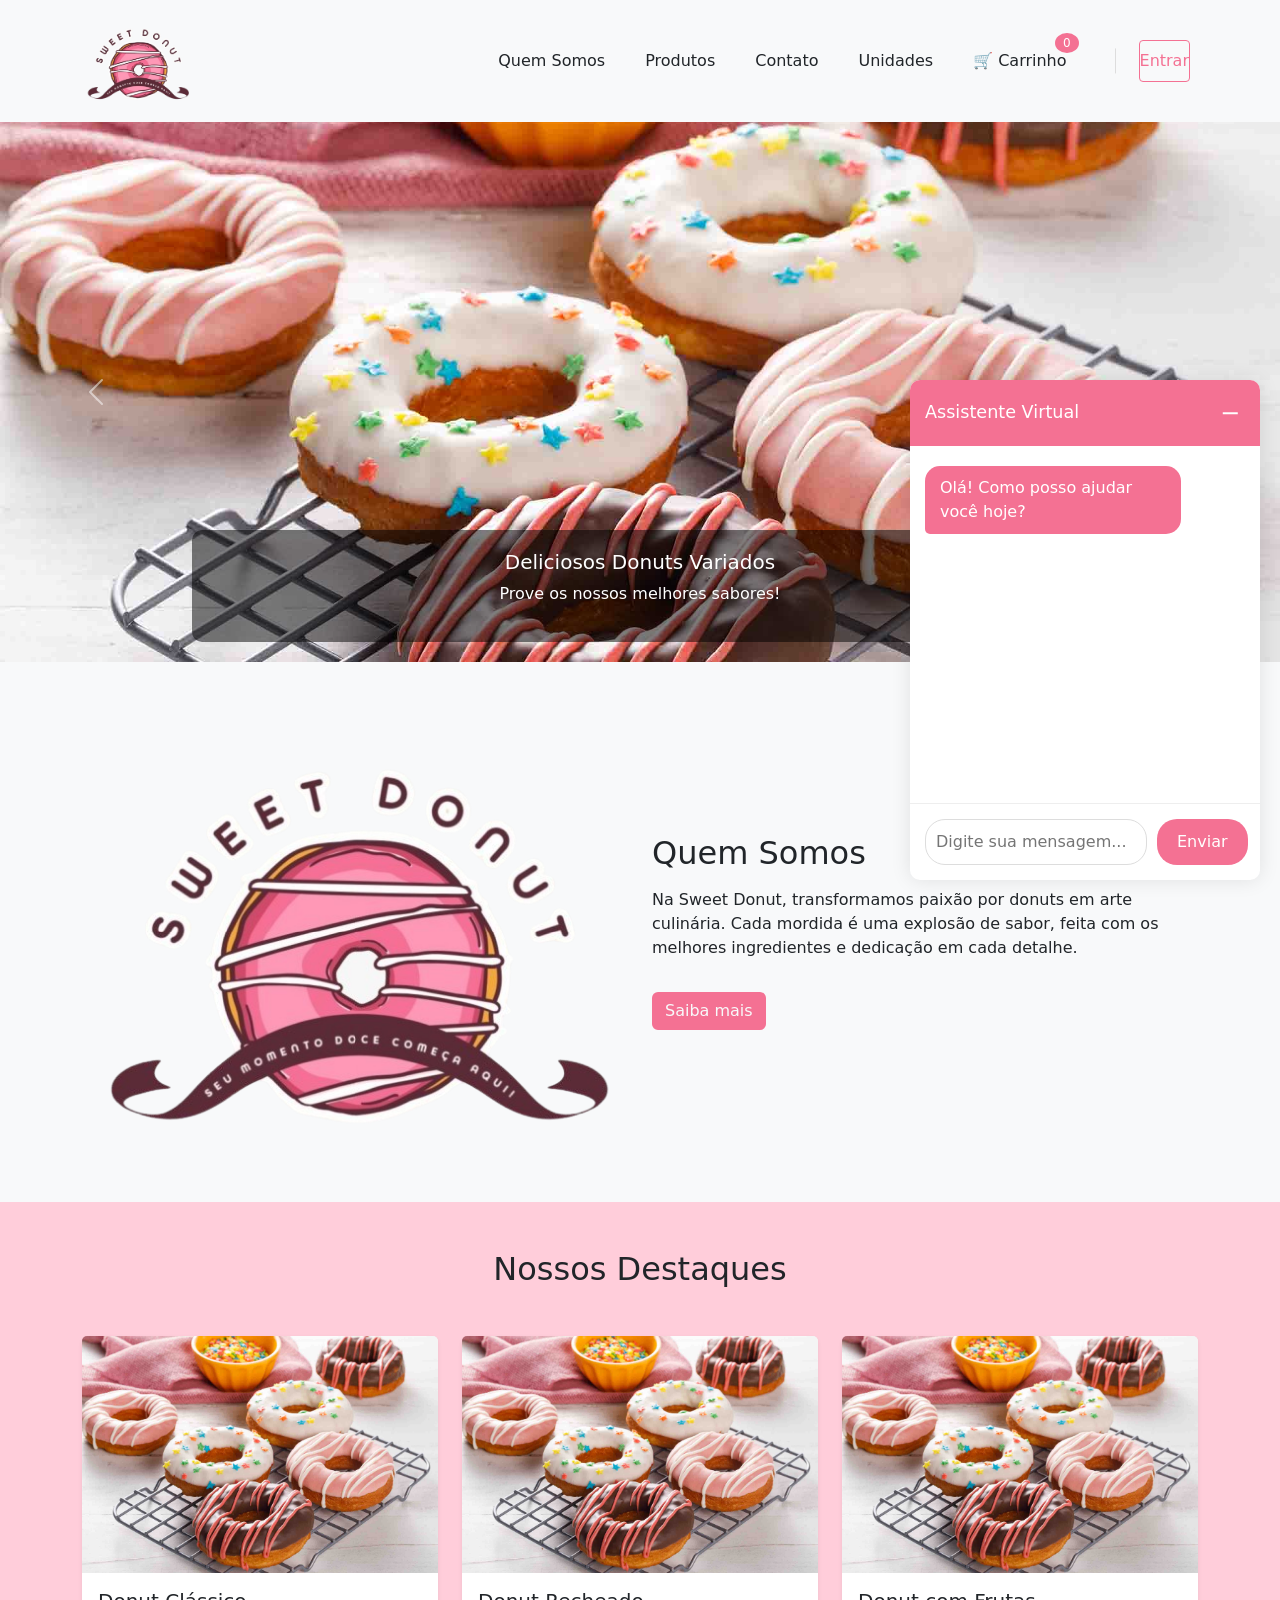
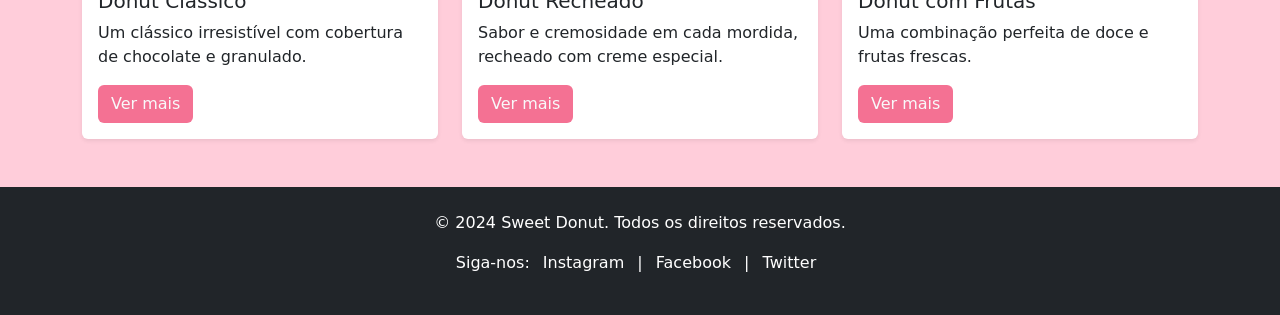
<file: index.html>
<!DOCTYPE html>
<html lang="pt-BR">
  <head>
    <meta charset="UTF-8" />
    <meta name="viewport" content="width=device-width, initial-scale=1.0" />
    <link rel="stylesheet" href="style.css" />
    <link
      href="https://cdn.jsdelivr.net/npm/bootstrap@5.0.2/dist/css/bootstrap.min.css"
      rel="stylesheet"
      integrity="sha384-EVSTQN3/azprG1Anm3QDgpJLIm9Nao0Yz1ztcQTwFspd3yD65VohhpuuCOmLASjC"
      crossorigin="anonymous"
    />
        <style>
          body {
             background-color: #ffcdda;
          }
        </style>
    <title>Sweet Donut - A Loja dos Melhores Donuts</title>
    
  </head>

  <body>
    <header class="bg-light p-3 shadow-sm">
      <div class="container d-flex justify-content-between align-items-center">
        <a href="index.html">
          <img src="./imagens/logo.png" alt="Logo Sweet Donut" class="logo" />
        </a>
        <nav>
          <ul class="nav">
            <li class="nav-item ">
              <a class="nav-link text-dark" href="quemSomos.html">Quem Somos</a>
            </li>
            <li class="nav-item">
              <a class="nav-link text-dark" href="produtos.html">Produtos</a>
            </li>
            <li class="nav-item">
              <a class="nav-link text-dark" href="contato.html">Contato</a>
            </li>
            <li class="nav-item">
              <a class="nav-link text-dark" href="unidades.html">Unidades</a>
            </li>
            <li class="nav-item">
              <a
                class="nav-link text-dark cart-icon"
                href="finalizarCompra.html"
              >
                🛒 Carrinho
                <span class="cart-badge" id="cart-total">0</span>
              </a>
            </li>
            <li class="nav-item auth-buttons">
              <div class="user-info" id="user-info" style="display: none;">
                <span id="user-name"></span>
              </div>
              <a class="nav-link" href="login.html" id="login-link">Entrar</a>
              <a class="nav-link" href="#" id="logout-link" style="display: none;">Sair</a>
            </li>
          </ul>
        </nav>
      </div>
    </header>

    <!-- Banner vai ficar aqui , ele ta responsivo por causa do bootstrap-->

    <section class="carousel-container">
      <div id="bannerCarousel" class="carousel slide" data-bs-ride="carousel">
        <div class="carousel-inner">
          <div class="carousel-item active">
            <img
              src="./imagens/banner01.jpg"
              class="d-block w-100"
              alt="Deliciosos donuts variados"
            />
            <div class="carousel-caption d-none d-md-block">
              <h5>Deliciosos Donuts Variados</h5>
              <p>Prove os nossos melhores sabores!</p>
            </div>
          </div>
          <div class="carousel-item">
            <img
              src="./imagens/banner01.jpg"
              class="d-block w-100"
              alt="Donuts fresquinhos todos os dias"
            />
            <div class="carousel-caption d-none d-md-block">
              <h5>Donuts Fresquinhos Todos os Dias</h5>
              <p>Feitos com carinho e qualidade.</p>
            </div>
          </div>
          <div class="carousel-item">
            <img
              src="./imagens/banner01.jpg"
              class="d-block w-100"
              alt="Uma explosão de sabores"
            />
            <div class="carousel-caption d-none d-md-block">
              <h5>Uma Explosão de Sabores</h5>
              <p>Experimente algo novo em cada mordida.</p>
            </div>
          </div>
          <div class="carousel-item">
            <img
              src="./imagens/banner01.jpg"
              class="d-block w-100"
              alt="Promoções especiais"
            />
            <div class="carousel-caption d-none d-md-block">
              <h5>Promoções Especiais</h5>
              <p>Ofertas imperdíveis para você!</p>
            </div>
          </div>
        </div>
        <button
          class="carousel-control-prev"
          type="button"
          data-bs-target="#bannerCarousel"
          data-bs-slide="prev"
        >
          <span class="carousel-control-prev-icon" aria-hidden="true"></span>
          <span class="visually-hidden">Previous</span>
        </button>
        <button
          class="carousel-control-next"
          type="button"
          data-bs-target="#bannerCarousel"
          data-bs-slide="next"
        >
          <span class="carousel-control-next-icon" aria-hidden="true"></span>
          <span class="visually-hidden">Next</span>
        </button>
      </div>
    </section>

    <section class="sobre-nos py-5 bg-light" >
      <div class="container">
        <div class="row g-4 align-items-center">
          <div class="col-md-6">
            <img
              src="./imagens/logo.png"
              alt="Imagem sobre nós"
              class="img-fluid rounded"
            />
          </div>
          <div class="col-md-6">
            <h2 class="mb-3">Quem Somos</h2>
            <p>
              Na Sweet Donut, transformamos paixão por donuts em arte culinária.
              Cada mordida é uma explosão de sabor, feita com os melhores
              ingredientes e dedicação em cada detalhe.
            </p>
            <a href="quemSomos.html" class="btn mt-3">Saiba mais</a>
          </div>
        </div>
      </div>
    </section>

    <section class="produtos-destaque py-5">
      <div class="container">
        <h2 class="text-center mb-5">Nossos Destaques</h2>
        <div class="row row-cols-1 row-cols-md-3 g-4">
          <div class="col">
            <div class="card h-100 shadow-sm">
              <img
                src="./imagens/banner01.jpg"
                class="card-img-top"
                alt="Donut clássico"
              />
              <div class="card-body">
                <h5 class="card-title">Donut Clássico</h5>
                <p class="card-text">
                  Um clássico irresistível com cobertura de chocolate e
                  granulado.
                </p>
                <a href="produtos.html" class="btn">Ver mais</a>
              </div>
            </div>
          </div>

          <div class="col">
            <div class="card h-100 shadow-sm">
              <img
                src="./imagens/banner01.jpg"
                class="card-img-top"
                alt="Donut recheado"
              />
              <div class="card-body">
                <h5 class="card-title">Donut Recheado</h5>
                <p class="card-text">
                  Sabor e cremosidade em cada mordida, recheado com creme
                  especial.
                </p>
                <a href="produtos.html" class="btn">Ver mais</a>
              </div>
            </div>
          </div>

          <div class="col">
            <div class="card h-100 shadow-sm">
              <img
                src="./imagens/banner01.jpg"
                class="card-img-top"
                alt="Donut com frutas"
              />
              <div class="card-body">
                <h5 class="card-title">Donut com Frutas</h5>
                <p class="card-text">
                  Uma combinação perfeita de doce e frutas frescas.
                </p>
                <a href="produtos.html" class="btn">Ver mais</a>
              </div>
            </div>
          </div>
        </div>
      </div>
    </section>

    <footer class="bg-dark text-white py-4">
      <div class="container text-center">
        <p>&copy; 2024 Sweet Donut. Todos os direitos reservados.</p>
        <p>
          Siga-nos:
          <a href="#" class="text-white mx-2">Instagram</a> |
          <a href="#" class="text-white mx-2">Facebook</a> |
          <a href="#" class="text-white mx-2">Twitter</a>
        </p>
      </div>
    </footer>

    <script src="https://cdn.jsdelivr.net/npm/bootstrap@5.0.2/dist/js/bootstrap.bundle.min.js"></script>
    <script src="js/cart.js"></script>
    <script src="js/chatbot.js"></script>
    <script>
      // Verificar status de autenticação
      async function checkAuth() {
        const token = localStorage.getItem('token');
        const loginLink = document.getElementById('login-link');
        const logoutLink = document.getElementById('logout-link');
        const userInfo = document.getElementById('user-info');
        const userName = document.getElementById('user-name');

        if (token) {
          try {
            // Decodificar o token para obter informações do usuário
            const response = await fetch('http://localhost:3000/api/user', {
              headers: {
                'Authorization': `Bearer ${token}`
              }
            });
            
            if (response.ok) {
              const userData = await response.json();
              userName.textContent = `Olá, ${userData.name}`;
              userInfo.style.display = 'flex';
              loginLink.style.display = 'none';
              logoutLink.style.display = 'block';
            } else {
              // Se o token for inválido, limpa o localStorage
              localStorage.removeItem('token');
              showLoginState();
            }
          } catch (error) {
            console.error('Erro ao verificar autenticação:', error);
            showLoginState();
          }
        } else {
          showLoginState();
        }
      }

      function showLoginState() {
        const loginLink = document.getElementById('login-link');
        const logoutLink = document.getElementById('logout-link');
        const userInfo = document.getElementById('user-info');
        
        loginLink.style.display = 'block';
        logoutLink.style.display = 'none';
        userInfo.style.display = 'none';
      }

      // Manipular logout
      document.getElementById('logout-link').addEventListener('click', (e) => {
        e.preventDefault();
        localStorage.removeItem('token');
        window.location.href = 'index.html';
      });

      // Verificar status de autenticação ao carregar a página
      checkAuth();
    </script>
  </body>
</html>
</file>
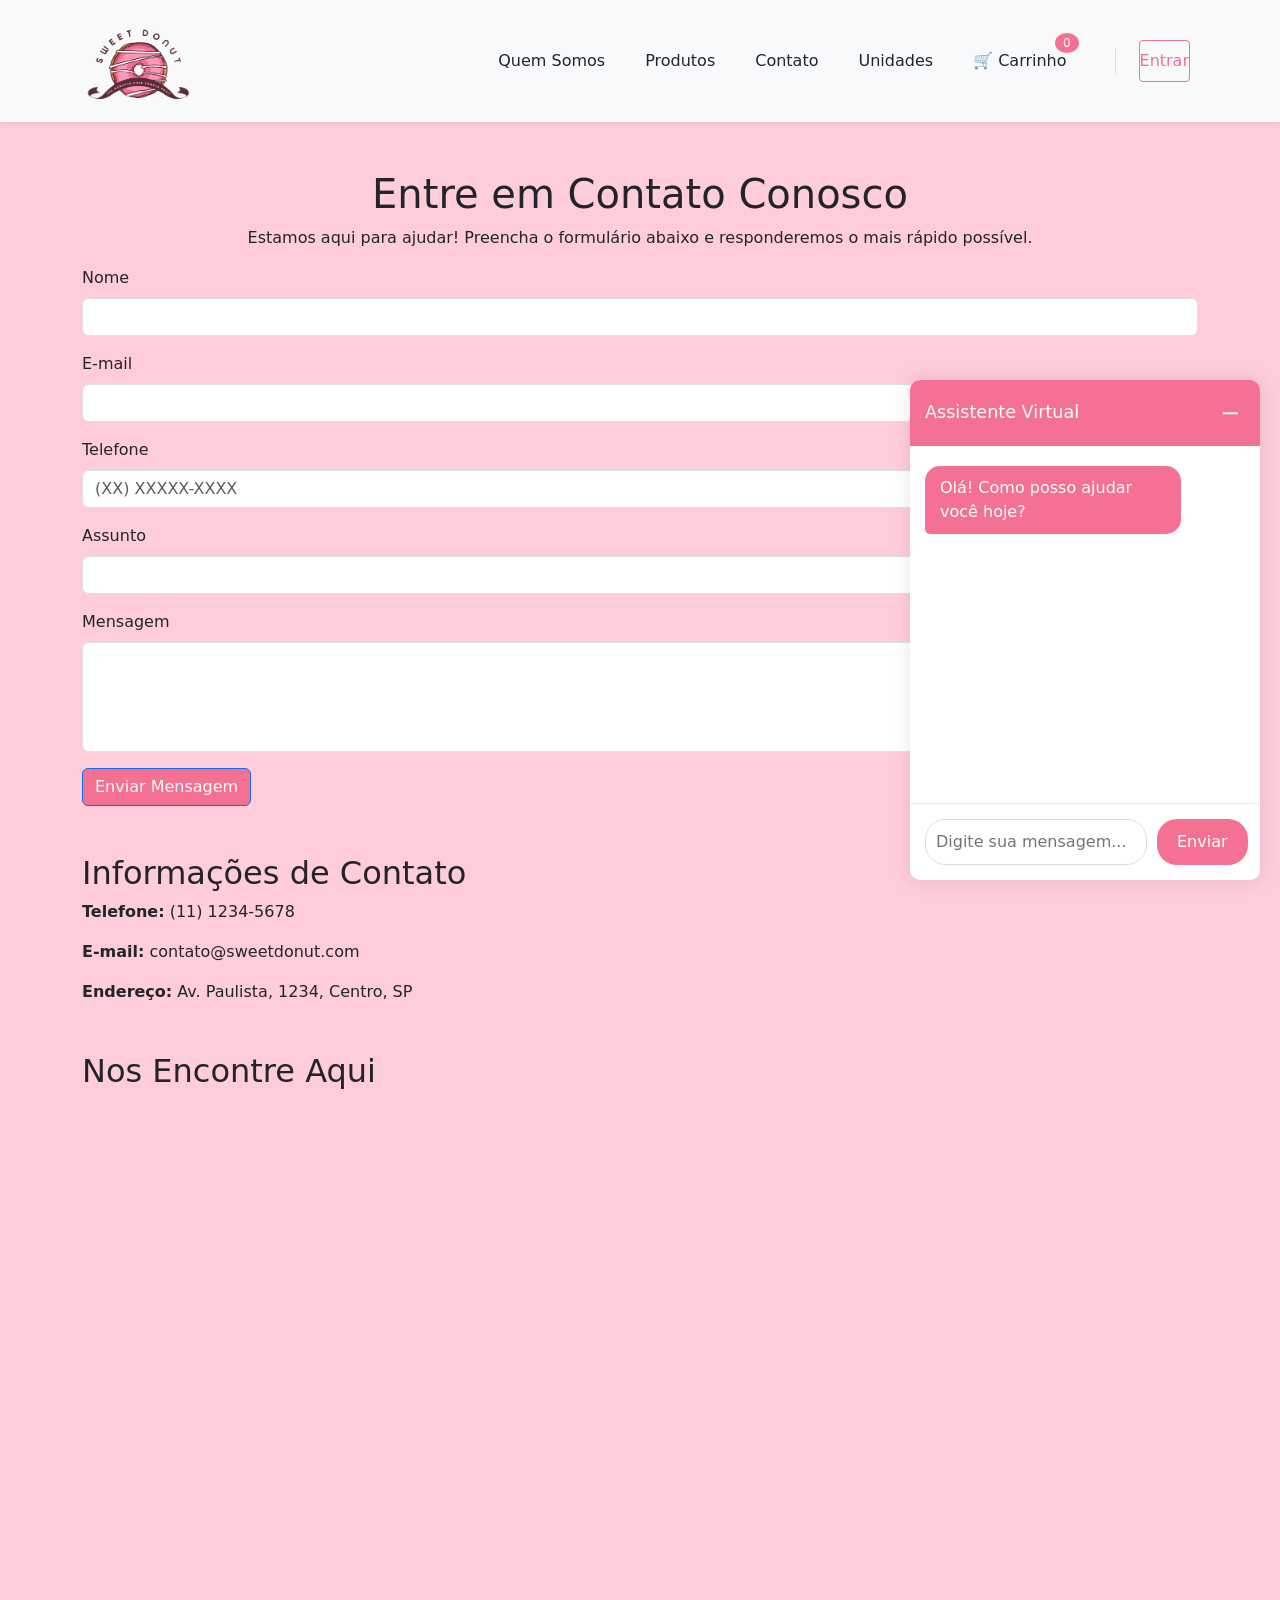
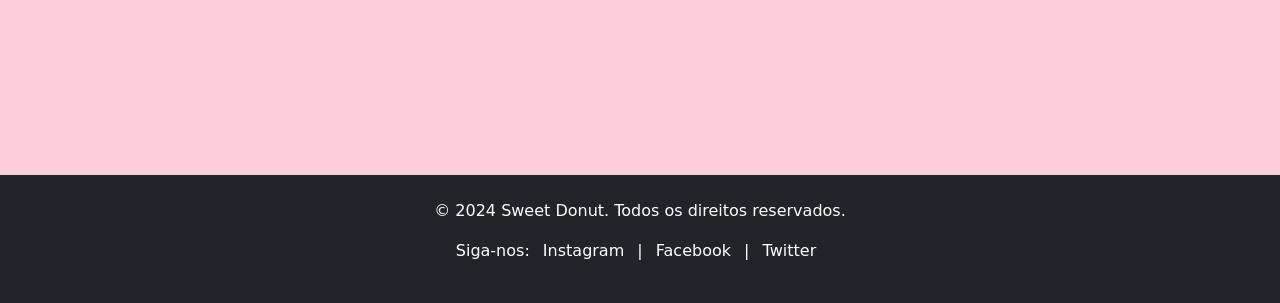
<file: contato.html>
<!DOCTYPE html>
<html lang="pt-BR">
  <head>
    <meta charset="UTF-8" />
    <meta name="viewport" content="width=device-width, initial-scale=1.0" />
    <link rel="stylesheet" href="style.css" />

    <link
      href="https://cdn.jsdelivr.net/npm/bootstrap@5.0.2/dist/css/bootstrap.min.css"
      rel="stylesheet"
      integrity="sha384-EVSTQN3/azprG1Anm3QDgpJLIm9Nao0Yz1ztcQTwFspd3yD65VohhpuuCOmLASjC"
      crossorigin="anonymous"
    />
    <style>
      body {
          background-color: #ffcdda;
      }
    </style>
    <title>Contato - Sweet Donut</title>
  </head>
  <body>
    <header class="bg-light p-3 shadow-sm">
      <div class="container d-flex justify-content-between align-items-center">
        <a href="index.html">
          <img src="./imagens/logo.png" alt="Logo Sweet Donut" class="logo" />
        </a>
        <nav>
          <ul class="nav">
            <li class="nav-item">
              <a class="nav-link text-dark" href="quemSomos.html">Quem Somos</a>
            </li>
            <li class="nav-item">
              <a class="nav-link text-dark" href="produtos.html">Produtos</a>
            </li>
            <li class="nav-item">
              <a class="nav-link text-dark" href="contato.html">Contato</a>
            </li>
            <li class="nav-item">
              <a class="nav-link text-dark" href="unidades.html">Unidades</a>
            </li>
            <li class="nav-item">
              <a
                class="nav-link text-dark cart-icon"
                href="finalizarCompra.html"
              >
                🛒 Carrinho
                <span class="cart-badge" id="cart-total">0</span>
              </a>
            </li>
            <li class="nav-item auth-buttons">
              <div class="user-info" id="user-info" style="display: none;">
                <span id="user-name"></span>
              </div>
              <a class="nav-link" href="login.html" id="login-link">Entrar</a>
              <a class="nav-link" href="#" id="logout-link" style="display: none;">Sair</a>
            </li>
          </ul>
        </nav>
      </div>
    </header>

    <div class="container my-5">
      <h1 class="text-center">Entre em Contato Conosco</h1>
      <p class="text-center">
        Estamos aqui para ajudar! Preencha o formulário abaixo e responderemos o
        mais rápido possível.
      </p>

      <form id="contactForm">
        <div class="mb-3">
          <label for="name" class="form-label">Nome</label>
          <input type="text" class="form-control" id="name" required minlength="3" />
          <div class="invalid-feedback">Nome deve ter pelo menos 3 caracteres</div>
        </div>
        <div class="mb-3">
          <label for="email" class="form-label">E-mail</label>
          <input type="email" class="form-control" id="email" required />
          <div class="invalid-feedback">Email inválido</div>
        </div>
        <div class="mb-3">
          <label for="phone" class="form-label">Telefone</label>
          <input type="tel" class="form-control" id="phone" required placeholder="(XX) XXXXX-XXXX" />
          <div class="invalid-feedback">Formato inválido. Use (XX) XXXXX-XXXX</div>
        </div>
        <div class="mb-3">
          <label for="subject" class="form-label">Assunto</label>
          <input type="text" class="form-control" id="subject" required minlength="5" />
          <div class="invalid-feedback">Assunto deve ter pelo menos 5 caracteres</div>
        </div>
        <div class="mb-3">
          <label for="message" class="form-label">Mensagem</label>
          <textarea class="form-control" id="message" rows="4" required minlength="10"></textarea>
          <div class="invalid-feedback">Mensagem deve ter pelo menos 10 caracteres</div>
        </div>
        <button type="submit" class="btn btn-primary">
          <span class="spinner-border spinner-border-sm d-none" role="status" aria-hidden="true"></span>
          Enviar Mensagem
        </button>
      </form>

      <div class="mt-5">
        <h2>Informações de Contato</h2>
        <p><strong>Telefone:</strong> (11) 1234-5678</p>
        <p><strong>E-mail:</strong> contato@sweetdonut.com</p>
        <p><strong>Endereço:</strong> Av. Paulista, 1234, Centro, SP</p>
      </div>

      <div class="mt-5">
        <h2>Nos Encontre Aqui</h2>
        <div
          class="embed-responsive"
          style="position: relative; padding-bottom: 56.25%; height: 0"
        >
          <iframe
            src="https://www.google.com/maps/embed?pb=!1m18!1m12!1m3!1d3651.9014445469325!2d-46.65142328402885!3d-23.562868984681794!2m3!1f0!2f0!3f0!3m2!1i1024!2i768!4f13.1!3m3!1m2!1s0x94ce59a7e0b1e6b3%3A0x64b5362f5553cc4b!2sAv.%20Paulista%2C%201234%20-%20Bela%20Vista%2C%20S%C3%A3o%20Paulo%20-%20SP%2C%2000134-010!5e0!3m2!1spt-BR!2sbr!4v1635282927715!5m2!1spt-BR!2sbr"
            width="600"
            height="450"
            style="
              border: 0;
              position: absolute;
              top: 0;
              left: 0;
              width: 100%;
              height: 100%;
            "
            allowfullscreen=""
            loading="lazy"
          ></iframe>
        </div>
      </div>
    </div>

    <footer class="bg-dark text-white py-4">
      <div class="container text-center">
        <p>&copy; 2024 Sweet Donut. Todos os direitos reservados.</p>
        <p>
          Siga-nos:
          <a href="#" class="text-white mx-2">Instagram</a> |
          <a href="#" class="text-white mx-2">Facebook</a> |
          <a href="#" class="text-white mx-2">Twitter</a>
        </p>
      </div>
    </footer>

    <script
      src="https://cdn.jsdelivr.net/npm/bootstrap@5.0.2/dist/js/bootstrap.bundle.min.js"
      integrity="sha384-MrcW6ZMFYlzcLA8Nl+NtUVF0sA7MsXsP1UyJoMp4YLEuNSfAP+JcXn/tWtIaxVXM"
      crossorigin="anonymous"
    ></script>
    <script>
      // Verificar status de autenticação
      async function checkAuth() {
        const token = localStorage.getItem('token');
        const loginLink = document.getElementById('login-link');
        const logoutLink = document.getElementById('logout-link');
        const userInfo = document.getElementById('user-info');
        const userName = document.getElementById('user-name');

        if (token) {
          try {
            // Decodificar o token para obter informações do usuário
            const response = await fetch('http://localhost:3000/api/user', {
              headers: {
                'Authorization': `Bearer ${token}`
              }
            });
            
            if (response.ok) {
              const userData = await response.json();
              userName.textContent = `Olá, ${userData.name}`;
              userInfo.style.display = 'flex';
              loginLink.style.display = 'none';
              logoutLink.style.display = 'block';
            } else {
              // Se o token for inválido, limpa o localStorage
              localStorage.removeItem('token');
              showLoginState();
            }
          } catch (error) {
            console.error('Erro ao verificar autenticação:', error);
            showLoginState();
          }
        } else {
          showLoginState();
        }
      }

      function showLoginState() {
        const loginLink = document.getElementById('login-link');
        const logoutLink = document.getElementById('logout-link');
        const userInfo = document.getElementById('user-info');
        
        loginLink.style.display = 'block';
        logoutLink.style.display = 'none';
        userInfo.style.display = 'none';
      }

      // Manipular logout
      document.getElementById('logout-link').addEventListener('click', (e) => {
        e.preventDefault();
        localStorage.removeItem('token');
        window.location.href = 'index.html';
      });

      // Verificar status de autenticação ao carregar a página
      checkAuth();

      // Função para validar o formulário
      function validateForm() {
        const form = document.getElementById('contactForm');
        const inputs = form.querySelectorAll('input[required], textarea[required]');
        let isValid = true;

        inputs.forEach(input => {
          if (!input.value.trim()) {
            input.classList.add('is-invalid');
            isValid = false;
          } else {
            input.classList.remove('is-invalid');
          }

          // Validação específica para cada campo
          if (input.id === 'name' && input.value.length < 3) {
            input.classList.add('is-invalid');
            isValid = false;
          }
          if (input.id === 'subject' && input.value.length < 5) {
            input.classList.add('is-invalid');
            isValid = false;
          }
          if (input.id === 'message' && input.value.length < 10) {
            input.classList.add('is-invalid');
            isValid = false;
          }
        });

        // Validar email
        const email = document.getElementById('email');
        const emailRegex = /^\w+([\.-]?\w+)*@\w+([\.-]?\w+)*(\.\w{2,3})+$/;
        if (!emailRegex.test(email.value)) {
          email.classList.add('is-invalid');
          isValid = false;
        }

        // Validar telefone
        const phone = document.getElementById('phone');
        const phoneRegex = /^\(\d{2}\) \d{5}-\d{4}$/;
        if (!phoneRegex.test(phone.value)) {
          phone.classList.add('is-invalid');
          isValid = false;
        }

        return isValid;
      }

      // Adicionar máscara para telefone
      document.getElementById('phone').addEventListener('input', function(e) {
        let value = e.target.value.replace(/\D/g, '');
        if (value.length > 11) value = value.slice(0, 11);
        
        if (value.length > 0) {
          if (value.length <= 2) {
            value = `(${value}`;
          } else if (value.length <= 7) {
            value = `(${value.slice(0, 2)}) ${value.slice(2)}`;
          } else {
            value = `(${value.slice(0, 2)}) ${value.slice(2, 7)}-${value.slice(7)}`;
          }
        }
        
        e.target.value = value;
      });

      // Manipular envio do formulário de contato
      document.getElementById('contactForm').addEventListener('submit', async (e) => {
        e.preventDefault();
        
        if (!validateForm()) {
          return;
        }

        const submitButton = e.target.querySelector('button[type="submit"]');
        const spinner = submitButton.querySelector('.spinner-border');
        
        try {
          // Mostrar spinner
          submitButton.disabled = true;
          spinner.classList.remove('d-none');

          const formData = {
            name: document.getElementById('name').value.trim(),
            email: document.getElementById('email').value.trim(),
            phone: document.getElementById('phone').value.trim(),
            subject: document.getElementById('subject').value.trim(),
            message: document.getElementById('message').value.trim()
          };

          console.log('Enviando dados:', formData); // Debug log

          const response = await fetch('http://localhost:3000/api/contact', {
            method: 'POST',
            headers: {
              'Content-Type': 'application/json'
            },
            body: JSON.stringify(formData)
          });

          const data = await response.json();
          console.log('Resposta do servidor:', data); // Debug log

          if (response.ok) {
            alert('Mensagem enviada com sucesso!');
            e.target.reset();
          } else {
            alert(data.message || 'Erro ao enviar mensagem. Tente novamente.');
          }
        } catch (error) {
          console.error('Erro ao enviar mensagem:', error);
          alert('Erro ao enviar mensagem. Tente novamente.');
        } finally {
          // Esconder spinner
          submitButton.disabled = false;
          spinner.classList.add('d-none');
        }
      });
    </script>
    <script src="js/chatbot.js"></script>
  </body>
</html>
</file>
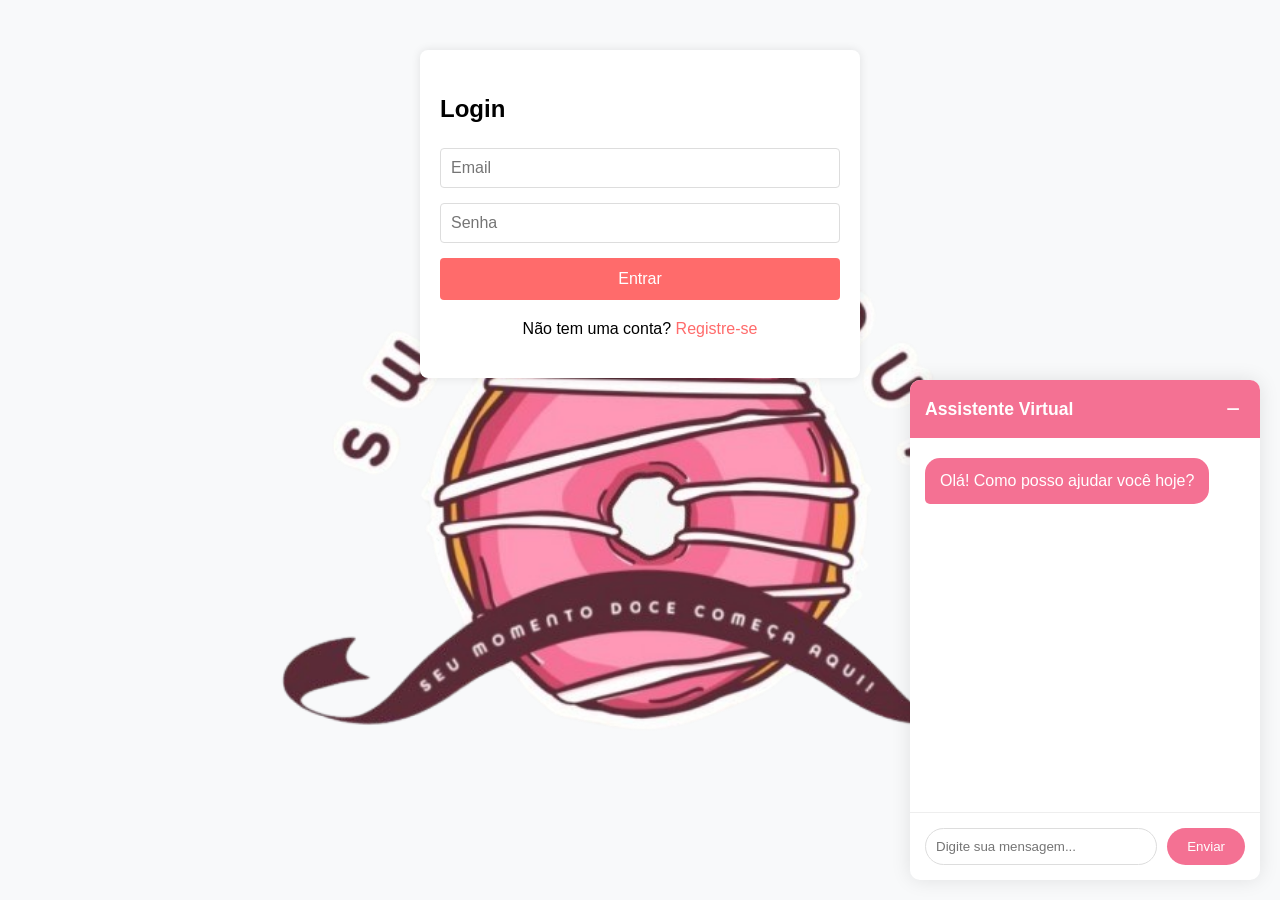
<file: login.html>
<!DOCTYPE html>
<html lang="pt-BR">
<head>
    <meta charset="UTF-8">
    <meta name="viewport" content="width=device-width, initial-scale=1.0">
    <title>Login - Donut Shop</title>
    <link rel="stylesheet" href="style.css">
    <style>
        .auth-container {
            max-width: 400px;
            margin: 50px auto;
            padding: 20px;
            background: #fff;
            border-radius: 8px;
            box-shadow: 0 0 10px rgba(0,0,0,0.1);
        }

        .auth-form {
            display: flex;
            flex-direction: column;
            gap: 15px;
        }

        .auth-form input {
            padding: 10px;
            border: 1px solid #ddd;
            border-radius: 4px;
            font-size: 16px;
        }

        .auth-form button {
            padding: 12px;
            background: #ff6b6b;
            color: white;
            border: none;
            border-radius: 4px;
            cursor: pointer;
            font-size: 16px;
            transition: background 0.3s;
        }

        .auth-form button:hover {
            background: #ff5252;
        }

        .auth-toggle {
            text-align: center;
            margin-top: 15px;
        }

        .auth-toggle a {
            color: #ff6b6b;
            text-decoration: none;
        }

        .error-message {
            color: #ff0000;
            text-align: center;
            margin-top: 10px;
        }
    </style>
 </head>
<body style="background: url('./imagens/logo.png') no-repeat center center fixed; background-size: 800px; background-repeat: no-repeat; background-position: center; background-color: #f8f9fa;">
    <div class="auth-container">
        <div id="login-form">
            <h2>Login</h2>
            <form class="auth-form" onsubmit="handleLogin(event)">
                <input type="email" id="login-email" placeholder="Email" required>
                <input type="password" id="login-password" placeholder="Senha" required>
                <button type="submit">Entrar</button>
            </form>
            <div class="auth-toggle">
                <p>Não tem uma conta? <a href="#" onclick="toggleForms()">Registre-se</a></p>
            </div>
        </div>

        <div id="register-form" style="display: none;">
            <h2>Registro</h2>
            <form class="auth-form" onsubmit="handleRegister(event)">
                <input type="text" id="register-name" placeholder="Nome completo" required>
                <input type="email" id="register-email" placeholder="Email" required>
                <input type="password" id="register-password" placeholder="Senha" required>
                <button type="submit">Registrar</button>
            </form>
            <div class="auth-toggle">
                <p>Já tem uma conta? <a href="#" onclick="toggleForms()">Faça login</a></p>
            </div>
        </div>
        <div id="error-message" class="error-message"></div>
    </div>

    <script>
        function toggleForms() {
            const loginForm = document.getElementById('login-form');
            const registerForm = document.getElementById('register-form');
            const errorMessage = document.getElementById('error-message');
            
            loginForm.style.display = loginForm.style.display === 'none' ? 'block' : 'none';
            registerForm.style.display = registerForm.style.display === 'none' ? 'block' : 'none';
            errorMessage.textContent = '';
        }

        async function handleLogin(event) {
            event.preventDefault();
            const email = document.getElementById('login-email').value;
            const password = document.getElementById('login-password').value;
            
            console.log('Tentando fazer login com:', email);
            
            try {
                console.log('Enviando requisição para o servidor...');
                const response = await fetch('http://localhost:3000/api/login', {
                    method: 'POST',
                    headers: {
                        'Content-Type': 'application/json'
                    },
                    body: JSON.stringify({ email, password })
                });
                
                console.log('Resposta recebida:', response.status);
                const data = await response.json();
                console.log('Dados recebidos:', data);
                
                if (response.ok) {
                    console.log('Login bem-sucedido, token recebido');
                    localStorage.setItem('token', data.token);
                    window.location.href = 'index.html';
                } else {
                    console.error('Erro no login:', data.message);
                    document.getElementById('error-message').textContent = data.message;
                }
            } catch (error) {
                console.error('Exceção capturada:', error);
                document.getElementById('error-message').textContent = 'Erro ao fazer login. Tente novamente.';
            }
        }

        async function handleRegister(event) {
            event.preventDefault();
            const name = document.getElementById('register-name').value;
            const email = document.getElementById('register-email').value;
            const password = document.getElementById('register-password').value;

            try {
                const response = await fetch('http://localhost:3000/api/register', {
                    method: 'POST',
                    headers: {
                        'Content-Type': 'application/json'
                    },
                    body: JSON.stringify({ name, email, password })
                });

                const data = await response.json();

                if (response.ok) {
                    localStorage.setItem('token', data.token);
                    window.location.href = 'index.html';
                } else {
                    document.getElementById('error-message').textContent = data.message;
                }
            } catch (error) {
                document.getElementById('error-message').textContent = 'Erro ao criar conta. Tente novamente.';
            }
        }
    </script>
    <script src="js/chatbot.js"></script>
</body>
</html>
</file>
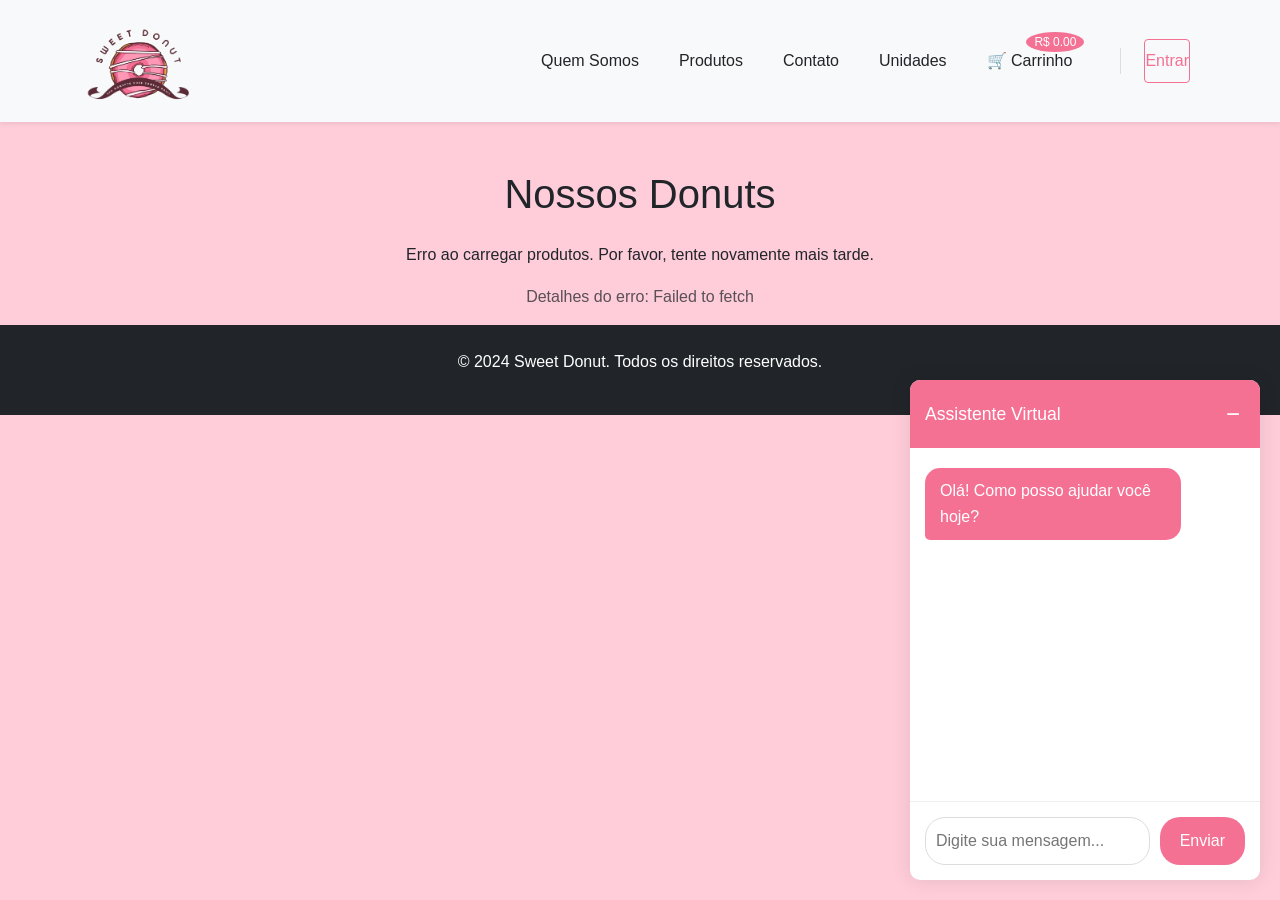
<file: produtos.html>
<!DOCTYPE html>
<html lang="pt-BR">
  <head>
    <meta charset="UTF-8" />
    <meta name="viewport" content="width=device-width, initial-scale=1.0" />
    <link href="https://cdn.jsdelivr.net/npm/bootstrap@5.3.3/dist/css/bootstrap.min.css" rel="stylesheet">
    
    <link rel="stylesheet" href="style.css" />
    <title>Produtos - Sweet Donut</title>
    <style>
      .cart-icon {
        position: relative;
        cursor: pointer;
      }
      .cart-total-value {
        font-weight: bold;
        color: #000;
      }
      .quantity-controls {
        display: flex;
        align-items: center;
        justify-content: center;
        gap: 10px;
        margin: 10px 0;
      }
      .quantity-display {
        min-width: 40px;
        text-align: center;
        font-size: 1.2rem;
        font-weight: bold;
        padding: 5px 10px;
        background-color: #f8f9fa;
        border-radius: 4px;
      }
      .btn-outline-secondary {
        border-color: #6c757d;
        color: #6c757d;
      }
      .btn-outline-secondary:hover {
        background-color: #6c757d;
        color: white;
      }
      body {
        background-color: #ffcdda;
    }
    </style>
  </head>
  <body>
    <header class="bg-light p-3 shadow-sm">
      <div class="container d-flex justify-content-between align-items-center">
        <a href="index.html">
          <img src="./imagens/logo.png" alt="Logo Sweet Donut" class="logo" />
        </a>
        <nav>
          <ul class="nav">
            <li class="nav-item">
              <a class="nav-link text-dark" href="quemSomos.html">Quem Somos</a>
            </li>
            <li class="nav-item">
              <a class="nav-link text-dark" href="produtos.html">Produtos</a>
            </li>
            <li class="nav-item">
              <a class="nav-link text-dark" href="contato.html">Contato</a>
            </li>
            <li class="nav-item">
              <a class="nav-link text-dark" href="unidades.html">Unidades</a>
            </li>
            <li class="nav-item">
              <a class="nav-link text-dark cart-icon" href="finalizarCompra.html">
                🛒 Carrinho
                <span class="cart-badge" id="cart-total">0</span>
              </a>
            </li>
            <li class="nav-item auth-buttons">
              <div class="user-info" id="user-info" style="display: none;">
                <span id="user-name"></span>
              </div>
              <a class="nav-link" href="login.html" id="login-link">Entrar</a>
              <a class="nav-link" href="#" id="logout-link" style="display: none;">Sair</a>
            </li>
          </ul>
        </nav>
      </div>
    </header>

    <div class="container mt-5">
      <h1 class="text-center mb-4">Nossos Donuts</h1>
      <div class="row" id="products-container">
        <!-- Os produtos serão carregados dinamicamente aqui -->
      </div>
    </div>

    <footer class="bg-dark text-white py-4">
      <div class="container text-center">
        <p>&copy; 2024 Sweet Donut. Todos os direitos reservados.</p>
      </div>
    </footer>

    <!-- Scripts -->
    <script src="https://cdn.jsdelivr.net/npm/bootstrap@5.3.3/dist/js/bootstrap.bundle.min.js"></script>
    <script src="cart.js"></script>
    <script src="carrinho.js"></script>
    <script>
      // Verificar status de autenticação
      async function checkAuth() {
        const token = localStorage.getItem('token');
        const loginLink = document.getElementById('login-link');
        const logoutLink = document.getElementById('logout-link');
        const userInfo = document.getElementById('user-info');
        const userName = document.getElementById('user-name');

        if (token) {
          try {
            const response = await fetch('http://localhost:3000/api/user', {
              headers: {
                'Authorization': `Bearer ${token}`
              }
            });
            
            if (response.ok) {
              const userData = await response.json();
              userName.textContent = `Olá, ${userData.name}`;
              userInfo.style.display = 'flex';
              loginLink.style.display = 'none';
              logoutLink.style.display = 'block';
            } else {
              localStorage.removeItem('token');
              showLoginState();
            }
          } catch (error) {
            console.error('Erro ao verificar autenticação:', error);
            showLoginState();
          }
        } else {
          showLoginState();
        }
      }

      function showLoginState() {
        const loginLink = document.getElementById('login-link');
        const logoutLink = document.getElementById('logout-link');
        const userInfo = document.getElementById('user-info');
        
        loginLink.style.display = 'block';
        logoutLink.style.display = 'none';
        userInfo.style.display = 'none';
      }

      // Manipular logout
      document.getElementById('logout-link').addEventListener('click', (e) => {
        e.preventDefault();
        localStorage.removeItem('token');
        window.location.href = 'index.html';
      });

      // Função para carregar os produtos da API
      async function loadProducts() {
        try {
          console.log('Iniciando carregamento dos produtos...');
          const response = await fetch('http://localhost:3000/api/products');
          if (!response.ok) {
            throw new Error(`HTTP error! status: ${response.status}`);
          }
          const products = await response.json();
          console.log('Produtos recebidos:', products);
          
          const container = document.getElementById('products-container');
          container.innerHTML = ''; // Limpa o container antes de adicionar os produtos
          
          if (!Array.isArray(products) || products.length === 0) {
            console.error('Nenhum produto recebido ou formato inválido');
            container.innerHTML = '<div class="col-12 text-center"><p>Nenhum produto disponível no momento.</p></div>';
            return;
          }
          
          products.forEach(product => {
            console.log('Processando produto:', product);
            const productCard = `
              <div class="col-md-4 mb-4">
                <div class="card" data-product-id="${product._id}">
                  <img src="${product.image}" class="card-img-top" alt="${product.name}" style="height: 200px; object-fit: cover;">
                  <div class="card-body">
                    <h5 class="card-title">${product.name}</h5>
                    <p class="card-text">${product.description}</p>
                    <p class="price" data-price="${product.price}">R$ ${product.price.toFixed(2)}</p>
                    <div class="quantity-controls">
                      <button class="btn btn-sm btn-danger" onclick="decrementQuantity('${product._id}')">-</button>
                      <input type="number" id="quantity-${product._id}" value="1" min="1" class="form-control text-center" style="width: 60px; display: inline-block;">
                      <button class="btn btn-sm btn-primary" onclick="incrementQuantity('${product._id}')">+</button>
                    </div>
                    <button class="btn btn-primary add-to-cart mt-2" onclick="addToCart('${product._id}', '${product.name}', ${product.price})">
                      <i class="fas fa-shopping-cart"></i> Adicionar ao Carrinho
                    </button>
                  </div>
                </div>
              </div>
            `;
            container.innerHTML += productCard;
          });
        } catch (error) {
          console.error('Erro ao carregar produtos:', error);
          const container = document.getElementById('products-container');
          container.innerHTML = `
            <div class="col-12 text-center">
              <p>Erro ao carregar produtos. Por favor, tente novamente mais tarde.</p>
              <p class="text-muted">Detalhes do erro: ${error.message}</p>
            </div>
          `;
        }
      }

      // Carregar produtos quando a página carregar
      document.addEventListener('DOMContentLoaded', function() {
        console.log('Página carregada, iniciando carregamento dos produtos...');
        loadProducts();
        checkAuth();
        updateCartDisplay();
      });

      // Funções de controle de quantidade
      function incrementQuantity(productId) {
        const input = document.getElementById(`quantity-${productId}`);
        input.value = parseInt(input.value) + 1;
      }

      function decrementQuantity(productId) {
        const input = document.getElementById(`quantity-${productId}`);
        if (parseInt(input.value) > 1) {
          input.value = parseInt(input.value) - 1;
        }
      }

      // Função para adicionar ao carrinho
      function addToCart(productId, name, price) {
        const quantity = parseInt(document.getElementById(`quantity-${productId}`).value);
        cart.addItem(productId, quantity, name, price);
      }
    </script>
    <script src="js/chatbot.js"></script>
  </body>
</html>
</file>
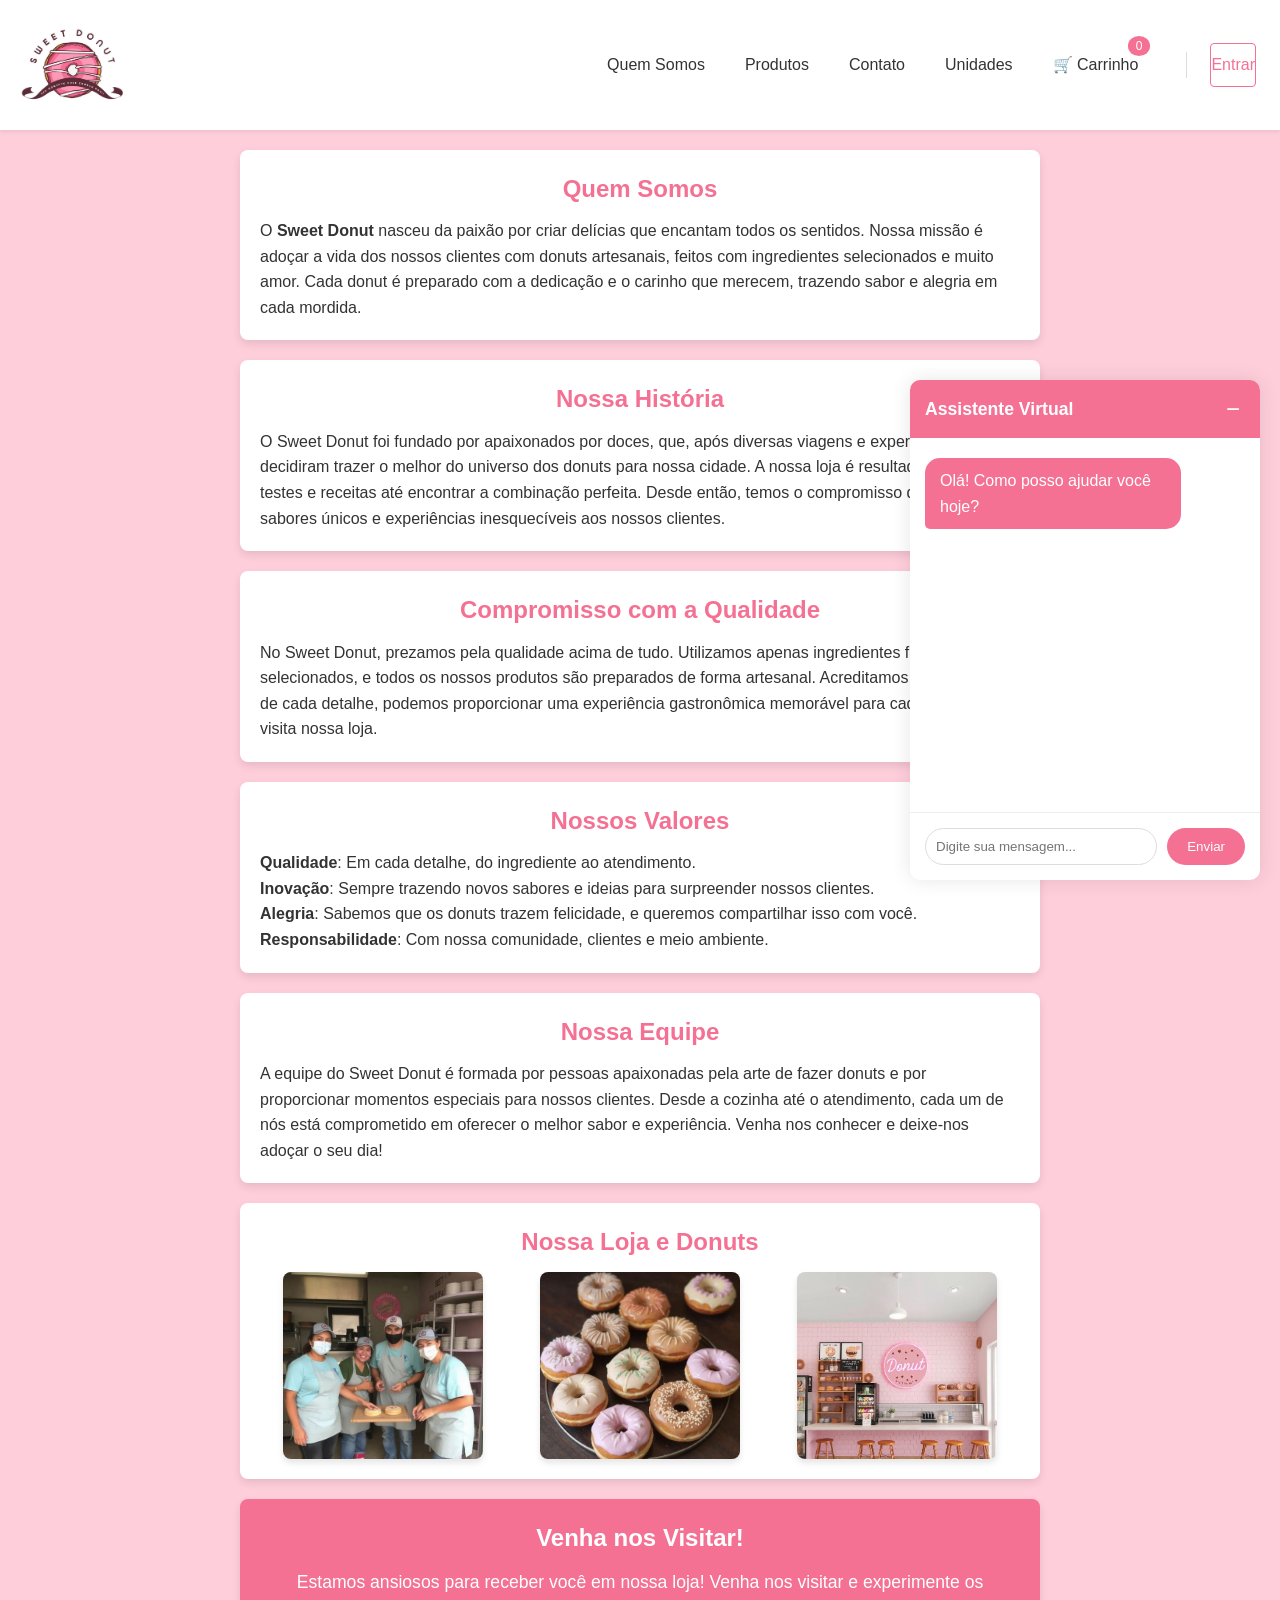
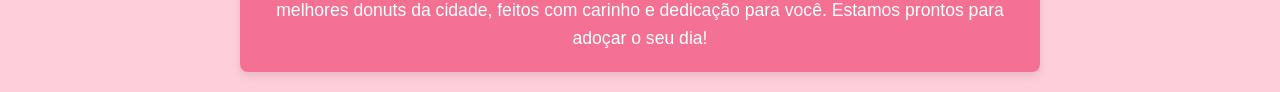
<file: quemSomos.html>
<!DOCTYPE html>
<html lang="pt-br">
  <head>
    <meta charset="UTF-8" />
    <meta name="viewport" content="width=device-width, initial-scale=1.0" />
    <title>Quem Somos - Sweet Donut</title>
    <link rel="stylesheet" href="style.css" />
    <link rel="stylesheet" href="quemSomos.css" />
  </head>
  <body>
    <header class="bg-light p-3 shadow-sm">
      <div
        class="ctn container d-flex justify-content-between align-items-center"
      >
        <a href="index.html">
          <img src="./imagens/logo.png" alt="Logo Sweet Donut" class="logo" />
        </a>
        <nav>
          <ul class="nav">
            <li class="nav-item">
              <a class="nav-link text-dark" href="quemSomos.html">Quem Somos</a>
            </li>
            <li class="nav-item">
              <a class="nav-link text-dark" href="produtos.html">Produtos</a>
            </li>
            <li class="nav-item">
              <a class="nav-link text-dark" href="contato.html">Contato</a>
            </li>
            <li class="nav-item">
              <a class="nav-link text-dark" href="unidades.html">Unidades</a>
            </li>
            <li class="nav-item">
              <a
                class="nav-link text-dark cart-icon"
                href="finalizarCompra.html"
              >
                🛒 Carrinho
                <span class="cart-badge" id="cart-total">0</span>
              </a>
            </li>
            <li class="nav-item auth-buttons">
              <div class="user-info" id="user-info" style="display: none;">
                <span id="user-name"></span>
              </div>
              <a class="nav-link" href="login.html" id="login-link">Entrar</a>
              <a class="nav-link" href="#" id="logout-link" style="display: none;">Sair</a>
            </li>
          </ul>
        </nav>
      </div>
    </header>
    <!-- Seção de Introdução -->
    <section id="about-intro">
      <h1>Quem Somos</h1>
      <p>
        O <strong>Sweet Donut</strong> nasceu da paixão por criar delícias que
        encantam todos os sentidos. Nossa missão é adoçar a vida dos nossos
        clientes com donuts artesanais, feitos com ingredientes selecionados e
        muito amor. Cada donut é preparado com a dedicação e o carinho que
        merecem, trazendo sabor e alegria em cada mordida.
      </p>
    </section>

    <!-- Nossa História -->
    <section id="about-history">
      <h2>Nossa História</h2>
      <p>
        O Sweet Donut foi fundado por apaixonados por doces, que, após diversas
        viagens e experiências, decidiram trazer o melhor do universo dos donuts
        para nossa cidade. A nossa loja é resultado de muitos testes e receitas
        até encontrar a combinação perfeita. Desde então, temos o compromisso de
        levar sabores únicos e experiências inesquecíveis aos nossos clientes.
      </p>
    </section>

    <!-- Compromisso com a Qualidade -->
    <section id="about-quality">
      <h2>Compromisso com a Qualidade</h2>
      <p>
        No Sweet Donut, prezamos pela qualidade acima de tudo. Utilizamos apenas
        ingredientes frescos e selecionados, e todos os nossos produtos são
        preparados de forma artesanal. Acreditamos que, ao cuidar de cada
        detalhe, podemos proporcionar uma experiência gastronômica memorável
        para cada cliente que visita nossa loja.
      </p>
    </section>

    <!-- Nossos Valores -->
    <section id="about-values">
      <h2>Nossos Valores</h2>
      <ul>
        <li>
          <strong>Qualidade</strong>: Em cada detalhe, do ingrediente ao
          atendimento.
        </li>
        <li>
          <strong>Inovação</strong>: Sempre trazendo novos sabores e ideias para
          surpreender nossos clientes.
        </li>
        <li>
          <strong>Alegria</strong>: Sabemos que os donuts trazem felicidade, e
          queremos compartilhar isso com você.
        </li>
        <li>
          <strong>Responsabilidade</strong>: Com nossa comunidade, clientes e
          meio ambiente.
        </li>
      </ul>
    </section>

    <!-- Nossa Equipe -->
    <section id="about-team">
      <h2>Nossa Equipe</h2>
      <p>
        A equipe do Sweet Donut é formada por pessoas apaixonadas pela arte de
        fazer donuts e por proporcionar momentos especiais para nossos clientes.
        Desde a cozinha até o atendimento, cada um de nós está comprometido em
        oferecer o melhor sabor e experiência. Venha nos conhecer e deixe-nos
        adoçar o seu dia!
      </p>
    </section>

    <!-- Galeria de Fotos -->
    <section id="about-gallery">
      <h2>Nossa Loja e Donuts</h2>
      <div class="gallery">
        <img src="imagens/img1.JPG" alt="Equipe do Sweet Donut" />
        <img src="imagens/img2.JPG" alt="Donuts artesanais" />
        <img src="imagens/img3.JPG" alt="Interior da loja" />
      </div>
    </section>

    <!-- Convite para Visitar -->
    <section id="about-visit">
      <h2 class="h22">Venha nos Visitar!</h2>
      <p>
        Estamos ansiosos para receber você em nossa loja! Venha nos visitar e
        experimente os melhores donuts da cidade, feitos com carinho e dedicação
        para você. Estamos prontos para adoçar o seu dia!
      </p>
    </section>

    <script src="https://cdn.jsdelivr.net/npm/bootstrap@5.0.2/dist/js/bootstrap.bundle.min.js"></script>
    <script>
      // Verificar status de autenticação
      async function checkAuth() {
        const token = localStorage.getItem('token');
        const loginLink = document.getElementById('login-link');
        const logoutLink = document.getElementById('logout-link');
        const userInfo = document.getElementById('user-info');
        const userName = document.getElementById('user-name');

        if (token) {
          try {
            // Decodificar o token para obter informações do usuário
            const response = await fetch('http://localhost:3000/api/user', {
              headers: {
                'Authorization': `Bearer ${token}`
              }
            });
            
            if (response.ok) {
              const userData = await response.json();
              userName.textContent = `Olá, ${userData.name}`;
              userInfo.style.display = 'flex';
              loginLink.style.display = 'none';
              logoutLink.style.display = 'block';
            } else {
              // Se o token for inválido, limpa o localStorage
              localStorage.removeItem('token');
              showLoginState();
            }
          } catch (error) {
            console.error('Erro ao verificar autenticação:', error);
            showLoginState();
          }
        } else {
          showLoginState();
        }
      }

      function showLoginState() {
        const loginLink = document.getElementById('login-link');
        const logoutLink = document.getElementById('logout-link');
        const userInfo = document.getElementById('user-info');
        
        loginLink.style.display = 'block';
        logoutLink.style.display = 'none';
        userInfo.style.display = 'none';
      }

      // Manipular logout
      document.getElementById('logout-link').addEventListener('click', (e) => {
        e.preventDefault();
        localStorage.removeItem('token');
        window.location.href = 'index.html';
      });

      // Verificar status de autenticação ao carregar a página
      checkAuth();
    </script>
    <script src="js/chatbot.js"></script>
  </body>
</html>
</file>
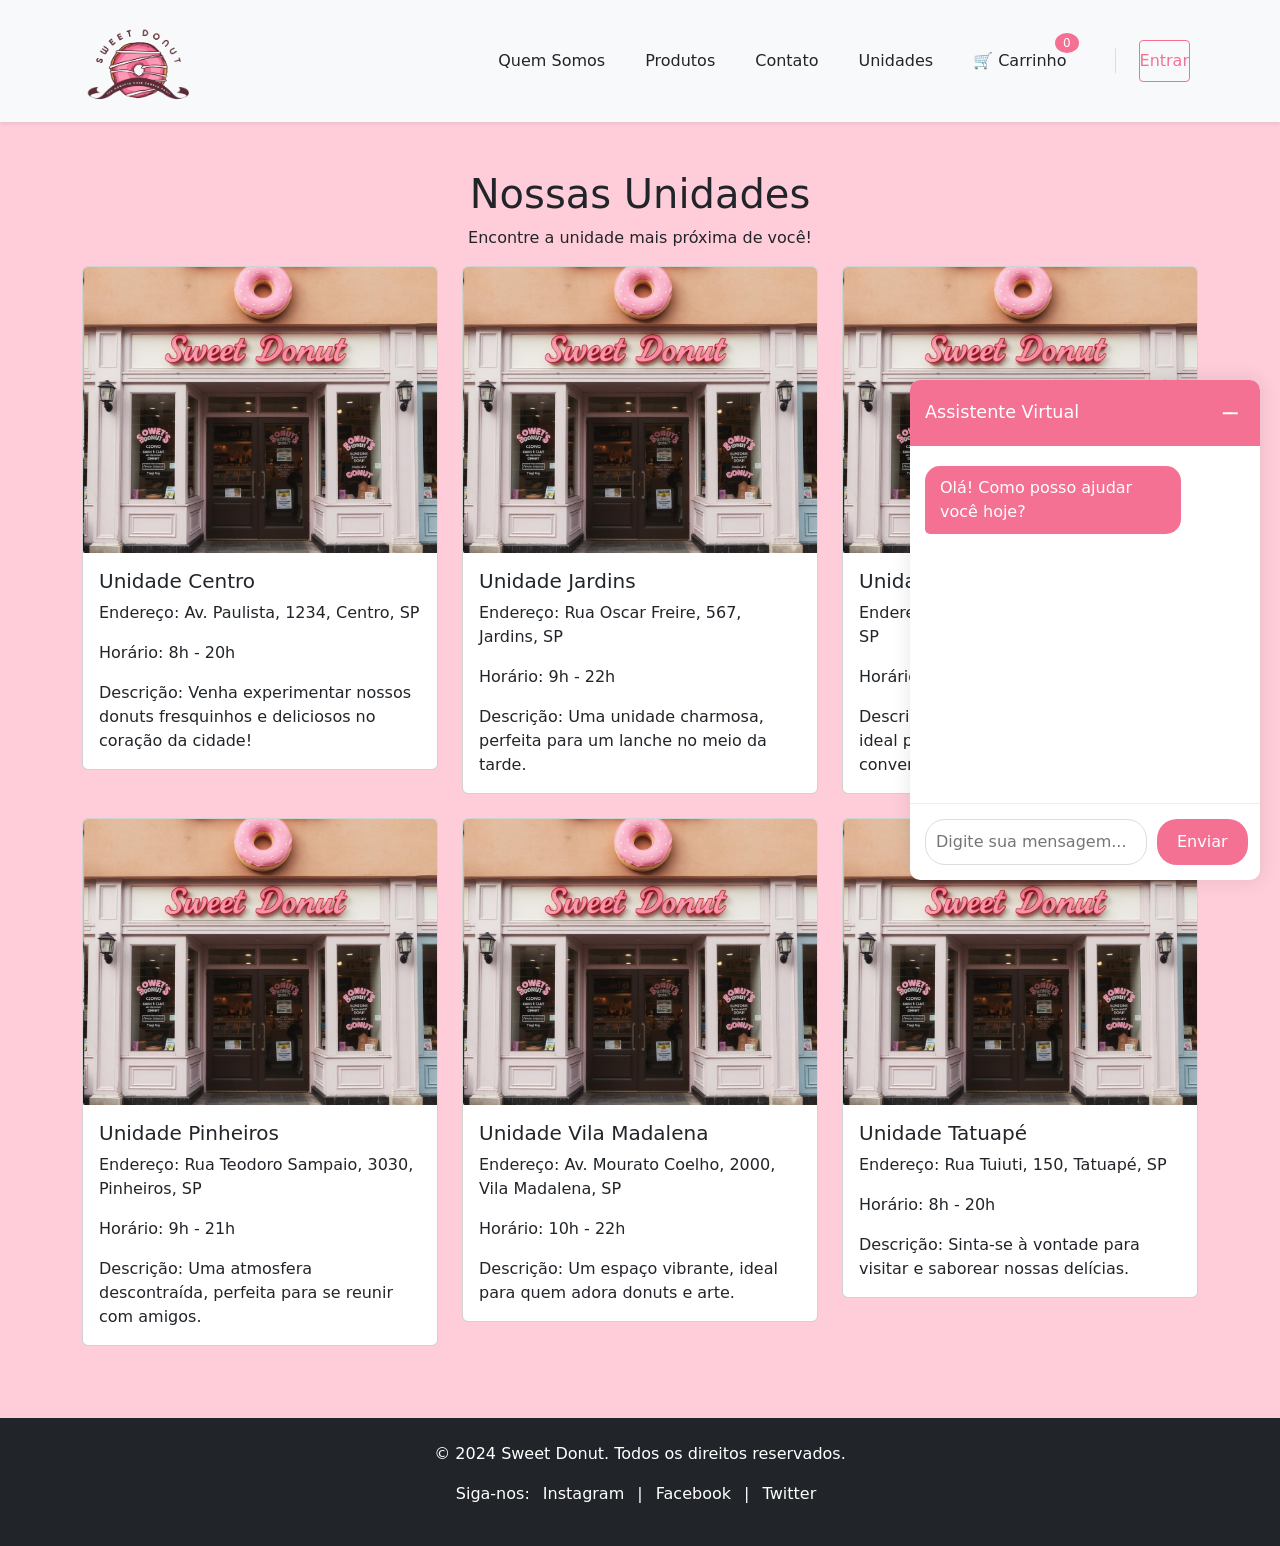
<file: unidades.html>
<!DOCTYPE html>
<html lang="pt-BR">
  <head>
    <meta charset="UTF-8" />
    <meta name="viewport" content="width=device-width, initial-scale=1.0" />
    <link rel="stylesheet" href="style.css" />
    <link
      href="https://cdn.jsdelivr.net/npm/bootstrap@5.0.2/dist/css/bootstrap.min.css"
      rel="stylesheet"
      integrity="sha384-EVSTQN3/azprG1Anm3QDgpJLIm9Nao0Yz1ztcQTwFspd3yD65VohhpuuCOmLASjC"
      crossorigin="anonymous"
    />
    <title>Unidades - Sweet Donut</title>
    <style>
    body {
        background-color: #ffcdda;
    }
</style>
  </head>
  <body>
    <!-- Menu -->
    <header class="bg-light p-3 shadow-sm">
      <div class="container d-flex justify-content-between align-items-center">
        <a href="index.html">
          <img src="./imagens/logo.png" alt="Logo Sweet Donut" class="logo" />
        </a>
        <nav>
          <ul class="nav">
            <li class="nav-item">
              <a class="nav-link text-dark" href="quemSomos.html">Quem Somos</a>
            </li>
            <li class="nav-item">
              <a class="nav-link text-dark" href="produtos.html">Produtos</a>
            </li>
            <li class="nav-item">
              <a class="nav-link text-dark" href="contato.html">Contato</a>
            </li>
            <li class="nav-item">
              <a class="nav-link text-dark" href="unidades.html">Unidades</a>
            </li>
            <li class="nav-item">
              <a
                class="nav-link text-dark cart-icon"
                href="finalizarCompra.html"
              >
                🛒 Carrinho
                <span class="cart-badge" id="cart-total">0</span>
              </a>
            </li>
            <li class="nav-item auth-buttons">
              <div class="user-info" id="user-info" style="display: none;">
                <span id="user-name"></span>
              </div>
              <a class="nav-link" href="login.html" id="login-link">Entrar</a>
              <a class="nav-link" href="#" id="logout-link" style="display: none;">Sair</a>
            </li>
          </ul>
        </nav>
      </div>
    </header>

    <div class="container my-5">
      <h1 class="text-center">Nossas Unidades</h1>
      <p class="text-center">Encontre a unidade mais próxima de você!</p>

      <div class="row">
        <div class="col-md-4">
          <div class="card mb-4">
            <img
              src="./imagens/loja1.jpg"
              class="card-img-top"
              alt="Unidade 1"
            />
            <div class="card-body">
              <h5 class="card-title">Unidade Centro</h5>
              <p class="card-text">Endereço: Av. Paulista, 1234, Centro, SP</p>
              <p class="card-text">Horário: 8h - 20h</p>
              <p class="card-text">
                Descrição: Venha experimentar nossos donuts fresquinhos e
                deliciosos no coração da cidade!
              </p>
            </div>
          </div>
        </div>

        <div class="col-md-4">
          <div class="card mb-4">
            <img
              src="./imagens/loja1.jpg"
              class="card-img-top"
              alt="Unidade 2"
            />
            <div class="card-body">
              <h5 class="card-title">Unidade Jardins</h5>
              <p class="card-text">
                Endereço: Rua Oscar Freire, 567, Jardins, SP
              </p>
              <p class="card-text">Horário: 9h - 22h</p>
              <p class="card-text">
                Descrição: Uma unidade charmosa, perfeita para um lanche no meio
                da tarde.
              </p>
            </div>
          </div>
        </div>

        <div class="col-md-4">
          <div class="card mb-4">
            <img
              src="./imagens/loja1.jpg"
              class="card-img-top"
              alt="Unidade 3"
            />
            <div class="card-body">
              <h5 class="card-title">Unidade Moema</h5>
              <p class="card-text">Endereço: Av. Ibirapuera, 1010, Moema, SP</p>
              <p class="card-text">Horário: 7h - 19h</p>
              <p class="card-text">
                Descrição: Nossa unidade em Moema é ideal para quem busca
                qualidade e conveniência.
              </p>
            </div>
          </div>
        </div>
      </div>

      <div class="row">
        <div class="col-md-4">
          <div class="card mb-4">
            <img
              src="./imagens/loja1.jpg"
              class="card-img-top"
              alt="Unidade 4"
            />
            <div class="card-body">
              <h5 class="card-title">Unidade Pinheiros</h5>
              <p class="card-text">
                Endereço: Rua Teodoro Sampaio, 3030, Pinheiros, SP
              </p>
              <p class="card-text">Horário: 9h - 21h</p>
              <p class="card-text">
                Descrição: Uma atmosfera descontraída, perfeita para se reunir
                com amigos.
              </p>
            </div>
          </div>
        </div>

        <div class="col-md-4">
          <div class="card mb-4">
            <img
              src="./imagens/loja1.jpg"
              class="card-img-top"
              alt="Unidade 5"
            />
            <div class="card-body">
              <h5 class="card-title">Unidade Vila Madalena</h5>
              <p class="card-text">
                Endereço: Av. Mourato Coelho, 2000, Vila Madalena, SP
              </p>
              <p class="card-text">Horário: 10h - 22h</p>
              <p class="card-text">
                Descrição: Um espaço vibrante, ideal para quem adora donuts e
                arte.
              </p>
            </div>
          </div>
        </div>

        <div class="col-md-4">
          <div class="card mb-4">
            <img
              src="./imagens/loja1.jpg"
              class="card-img-top"
              alt="Unidade 6"
            />
            <div class="card-body">
              <h5 class="card-title">Unidade Tatuapé</h5>
              <p class="card-text">Endereço: Rua Tuiuti, 150, Tatuapé, SP</p>
              <p class="card-text">Horário: 8h - 20h</p>
              <p class="card-text">
                Descrição: Sinta-se à vontade para visitar e saborear nossas
                delícias.
              </p>
            </div>
          </div>
        </div>
      </div>
    </div>

    <footer class="bg-dark text-white py-4">
      <div class="container text-center">
        <p>&copy; 2024 Sweet Donut. Todos os direitos reservados.</p>
        <p>
          Siga-nos:
          <a href="#" class="text-white mx-2">Instagram</a> |
          <a href="#" class="text-white mx-2">Facebook</a> |
          <a href="#" class="text-white mx-2">Twitter</a>
        </p>
      </div>
    </footer>

    <script
      src="https://cdn.jsdelivr.net/npm/bootstrap@5.0.2/dist/js/bootstrap.bundle.min.js"
      integrity="sha384-MrcW6ZMFYlzcLA8Nl+NtUVF0sA7MsXsP1UyJoMp4YLEuNSfAP+JcXn/tWtIaxVXM"
      crossorigin="anonymous"
    ></script>
    <script>
      // Verificar status de autenticação
      async function checkAuth() {
        const token = localStorage.getItem('token');
        const loginLink = document.getElementById('login-link');
        const logoutLink = document.getElementById('logout-link');
        const userInfo = document.getElementById('user-info');
        const userName = document.getElementById('user-name');

        if (token) {
          try {
            // Decodificar o token para obter informações do usuário
            const response = await fetch('http://localhost:3000/api/user', {
              headers: {
                'Authorization': `Bearer ${token}`
              }
            });
            
            if (response.ok) {
              const userData = await response.json();
              userName.textContent = `Olá, ${userData.name}`;
              userInfo.style.display = 'flex';
              loginLink.style.display = 'none';
              logoutLink.style.display = 'block';
            } else {
              // Se o token for inválido, limpa o localStorage
              localStorage.removeItem('token');
              showLoginState();
            }
          } catch (error) {
            console.error('Erro ao verificar autenticação:', error);
            showLoginState();
          }
        } else {
          showLoginState();
        }
      }

      function showLoginState() {
        const loginLink = document.getElementById('login-link');
        const logoutLink = document.getElementById('logout-link');
        const userInfo = document.getElementById('user-info');
        
        loginLink.style.display = 'block';
        logoutLink.style.display = 'none';
        userInfo.style.display = 'none';
      }

      // Manipular logout
      document.getElementById('logout-link').addEventListener('click', (e) => {
        e.preventDefault();
        localStorage.removeItem('token');
        window.location.href = 'index.html';
      });

      // Verificar status de autenticação ao carregar a página
      checkAuth();
    </script>
    <script src="js/chatbot.js"></script>
  </body>
</html>
</file>
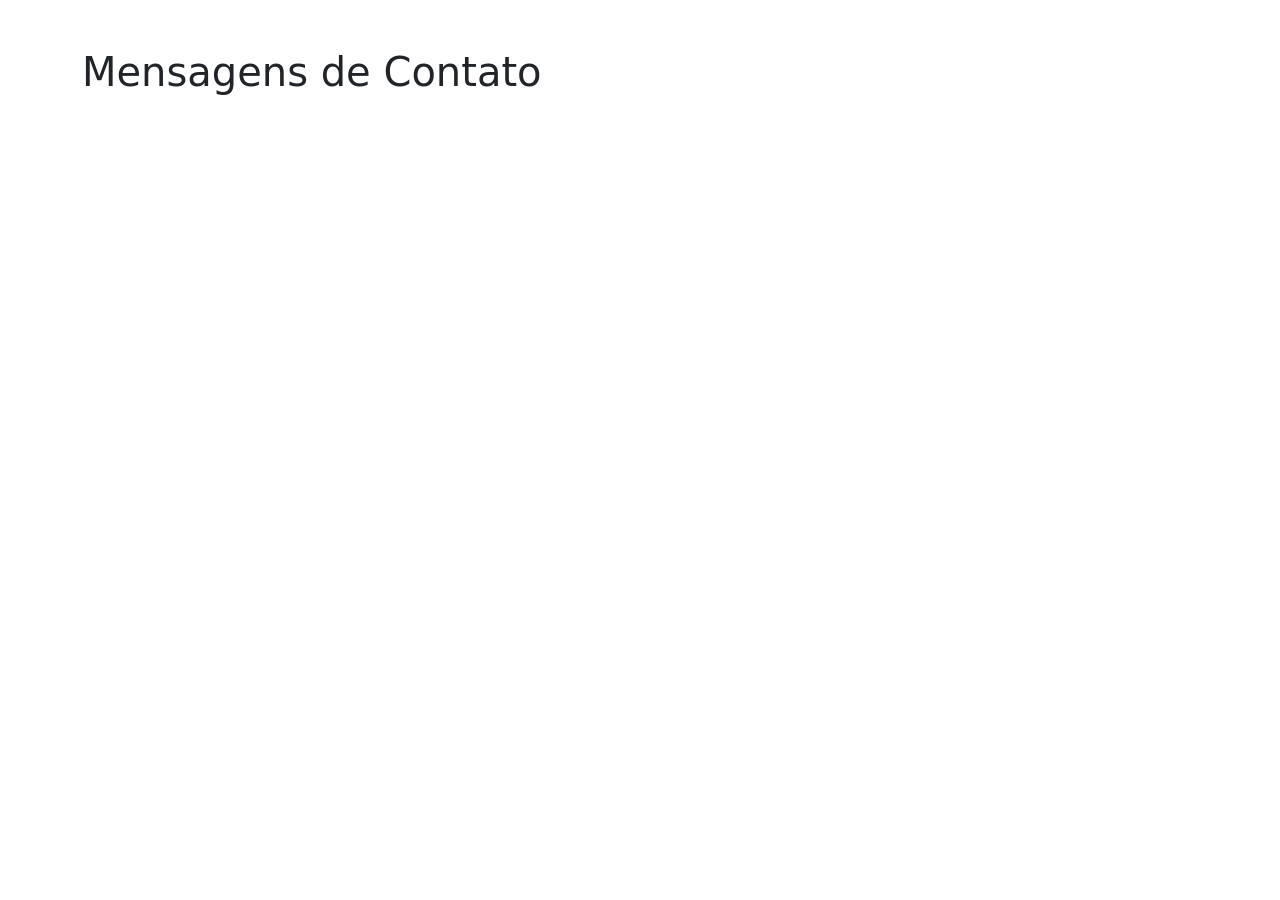
<file: admin/contatos.html>
<!DOCTYPE html>
<html lang="pt-BR">
<head>
    <meta charset="UTF-8">
    <meta name="viewport" content="width=device-width, initial-scale=1.0">
    <title>Mensagens de Contato - Sweet Donut</title>
    <link href="https://cdn.jsdelivr.net/npm/bootstrap@5.0.2/dist/css/bootstrap.min.css" rel="stylesheet">
    <style>
        .message-card {
            margin-bottom: 20px;
        }
        .message-header {
            background-color: #f8f9fa;
            padding: 10px;
            border-radius: 5px 5px 0 0;
        }
        .message-body {
            padding: 15px;
            border: 1px solid #dee2e6;
            border-top: none;
            border-radius: 0 0 5px 5px;
        }
    </style>
</head>
<body>
    <div class="container mt-5">
        <h1 class="mb-4">Mensagens de Contato</h1>
        <div id="messages-container"></div>
    </div>

    <script>
        async function loadMessages() {
            try {
                const response = await fetch('http://localhost:3000/api/contact');
                const messages = await response.json();
                
                const container = document.getElementById('messages-container');
                container.innerHTML = '';

                messages.forEach(message => {
                    const date = new Date(message.createdAt).toLocaleString('pt-BR');
                    const card = `
                        <div class="card message-card">
                            <div class="message-header">
                                <div class="d-flex justify-content-between align-items-center">
                                    <h5 class="mb-0">${message.subject}</h5>
                                    <small class="text-muted">${date}</small>
                                </div>
                                <div class="mt-2">
                                    <strong>De:</strong> ${message.name} (${message.email})
                                    <br>
                                    <strong>Telefone:</strong> ${message.phone}
                                </div>
                            </div>
                            <div class="message-body">
                                <p class="mb-0">${message.message}</p>
                            </div>
                        </div>
                    `;
                    container.innerHTML += card;
                });
            } catch (error) {
                console.error('Erro ao carregar mensagens:', error);
                alert('Erro ao carregar mensagens. Tente novamente.');
            }
        }

        // Carregar mensagens quando a página abrir
        loadMessages();

        // Atualizar a cada 30 segundos
        setInterval(loadMessages, 30000);
    </script>
</body>
</html>
</file>
<file: style.css>
body {
  font-family: "Arial", sans-serif;
  line-height: 1.6;
   background-color: #f47193;
}


.logo {
  max-height: 90px;
}

.banner {
  background-size: cover;
  background-position: center;
  height: 60vh;
}
.sobre-nos {
  background-color: #ffffff;
}

/* ADICIONE ESTES ESTILOS AO SEU CSS EXISTENTE */
header {
  transition: all 0.3s ease;
}
/* CORREÇÃO PARA O BADGE DO CARRINHO */
.cart-icon {
  position: relative;
  display: flex;
  align-items: center;
  gap: 5px;
}

.cart-badge {
  position: absolute;
  top: -8px;
  right: -12px;
  background: #f47193;
  color: white;
  border-radius: 50%;
  padding: 4px 8px;
  font-size: 12px;
  line-height: 1;
  z-index: 1;
}
/* Espaçamento geral entre os itens de navegação */
.nav {
  display: flex;
  align-items: center;
  gap: 1.5rem; /* Espaço entre os itens */
}

/* Ajustes para o item do carrinho */
.cart-icon {
  position: relative;
  display: flex;
  align-items: center;
  gap: 0.5rem;
  padding-right: 1.5rem !important;
}

/* Container para os botões de autenticação */
.auth-buttons {
  display: flex;
  align-items: center;
  gap: 0.8rem;
  margin-left: 1rem;
  padding-left: 1rem;
  position: relative;
}

.auth-buttons::before {
  content: '';
  position: absolute;
  left: 0;
  top: 50%;
  transform: translateY(-50%);
  height: 60%;
  width: 1px;
  background-color: #ddd;
}

/* Estilização dos links */
.nav-link {
  position: relative;
  padding: 0.5rem 0 !important;
  margin: 0 0.5rem !important;
  font-weight: 500;
  transition: all 0.3s ease;
}

.nav-link:hover {
  color: #f47193 !important;
  text-decoration: none !important;
  transform: translateY(-2px);
}

.nav-link:hover::after {
  content: '';
  position: absolute;
  bottom: 0;
  left: 0;
  width: 100%;
  height: 2px;
  background-color: #f47193;
  animation: underline 0.3s ease;
}

@keyframes underline {
  from { width: 0; }
  to { width: 100%; }
}

/* Responsividade */
@media (max-width: 992px) {
  .nav {
    gap: 1rem;
    flex-wrap: wrap;
  }
  
  .auth-buttons {
    margin-left: 0;
    padding-left: 0;
    border-left: none;
  }
  
  .auth-buttons::before {
    display: none;
  }
}

@media (max-width: 768px) {
  .nav {
    gap: 0.8rem;
  }
  
  .nav-item {
    font-size: 0.9rem;
  }
}
.sobre-nos img {
  max-width: 100%;
  border-radius: 8px;
}

.produtos-destaque .card {
  border: none;
  transition: transform 0.2s ease-in-out;
}

.produtos-destaque .card:hover {
  transform: scale(1.05);
}

footer {
  background-color: #343a40;
}

footer a {
  color: #f8f9fa;
  text-decoration: none;
}

footer a:hover {
  text-decoration: underline;
}

.carousel-item {
  height: 60vh;
}

.carousel-item img {
  object-fit: cover;
  height: 100%;
}

.carousel-caption {
  background: rgba(0, 0, 0, 0.5);
  padding: 1rem;
  border-radius: 10px;
}

.cart-badge {
  position: absolute;
  background: #f47193;
  color: white;
  border-radius: 50%;
  padding: 4px 8px;
  font-size: 12px;
}

.bg-light {
  background-color: #ffffff;
}


.p-3 {
  padding: 1rem;
}

.shadow-sm {
  box-shadow: 0 0.125rem 0.25rem rgba(0, 0, 0, 0.075);
}

.nav-link {
  color: #333;
  text-decoration: none;
  padding: 0.5rem 1rem;
}

.nav-link:hover {
  color: #f47193;
  text-decoration: underline;
}

.btn {
  background-color: #f47193 !important;
  border: none;
  color: #f8f9fa !important;
}

.nav-link:hover {
  color: #f47193 !important;
}

/* Estilos para o header de autenticação */
.auth-buttons {
    display: flex;
    align-items: center;
    gap: 10px;
}

.auth-buttons .nav-link {
    padding: 8px 15px;
    border-radius: 4px;
    transition: all 0.3s ease;
}

.auth-buttons .nav-link:hover {
    text-decoration: none;
}

#login-link {
    color: #f47193;
    border: 1px solid #f47193;
}

#login-link:hover {
    background-color: #f47193;
    color: white !important;
}

#logout-link {
    color: #dc3545;
    border: 1px solid #dc3545;
}

#logout-link:hover {
    background-color: #dc3545;
    color: white !important;
}

.user-info {
    display: flex;
    align-items: center;
    gap: 10px;
    padding: 8px 15px;
    background-color: #f8f9fa;
    border-radius: 4px;
    margin-right: 10px;
}

.user-info span {
    color: #333;
    font-weight: 500;
}

/* Estilos do Carrinho */

.cart-item {
    display: flex;
    align-items: center;
    padding: 1rem;
    border-bottom: 1px solid #eee;
    position: relative;
    gap: 1rem;
}

.cart-item-image {
    width: 80px;
    height: 80px;
    object-fit: cover;
    border-radius: 8px;
}

.cart-item-details {
    flex: 1;
}

.cart-item-details h5 {
    margin: 0;
    font-size: 1.1rem;
}

.cart-item-details p {
    margin: 0.5rem 0;
    color: #666;
}

.quantity-controls {
    display: flex;
    align-items: center;
    gap: 0.5rem;
    margin: 0.5rem 0;
}

.quantity-controls button {
    width: 30px;
    height: 30px;
    border: none;
    border-radius: 4px;
    background-color: #f0f0f0;
    cursor: pointer;
    display: flex;
    align-items: center;
    justify-content: center;
    font-size: 1.2rem;
    transition: background-color 0.2s;
}

.quantity-controls button:hover {
    background-color: #e0e0e0;
}

.quantity-controls span {
    min-width: 30px;
    text-align: center;
    font-weight: bold;
}

.remove-item {
    padding: 0.5rem 1rem;
    white-space: nowrap;
}

.remove-item i {
    margin-right: 0.5rem;
}

.cart-total {
    margin-top: 1rem;
    padding: 1rem;
    background-color: #f8f9fa;
    border-radius: 8px;
    text-align: right;
}

.cart-total h4 {
    margin: 0;
    color: #333;
}

/* Estilos dos Produtos */
.product-card {
    position: relative;
    padding: 1rem;
    border-radius: 8px;
    box-shadow: 0 2px 4px rgba(0,0,0,0.1);
    transition: transform 0.2s;
}

.product-card:hover {
    transform: translateY(-5px);
}

.product-image {
    width: 100%;
    height: 200px;
    object-fit: cover;
    border-radius: 8px;
    margin-bottom: 1rem;
}

.product-card h3 {
    margin: 0.5rem 0;
    font-size: 1.2rem;
}

.product-card .price {
    font-size: 1.3rem;
    font-weight: bold;
    color: #28a745;
    margin: 0.5rem 0;
}

.add-to-cart {
    width: 100%;
    padding: 0.8rem;
    background-color: #007bff;
    color: white;
    border: none;
    border-radius: 4px;
    cursor: pointer;
    transition: background-color 0.2s;
    display: flex;
    align-items: center;
    justify-content: center;
    gap: 0.5rem;
}

.add-to-cart:hover {
    background-color: #0056b3;
}

.add-to-cart i {
    font-size: 1.1rem;
}

/* Responsividade */
@media (max-width: 768px) {
    .cart-item {
        flex-direction: column;
        text-align: center;
    }

    .cart-item-image {
        margin-right: 0;
        margin-bottom: 1rem;
    }

    .quantity-controls {
        justify-content: center;
    }

    .remove-item {
        position: static;
        margin-top: 1rem;
    }
}

/* Estilos do Chatbot */
.chatbot-container {
    position: fixed;
    bottom: 20px;
    right: 20px;
    width: 350px;
    height: 500px;
    background: white;
    border-radius: 10px;
    box-shadow: 0 0 20px rgba(0, 0, 0, 0.1);
    display: flex;
    flex-direction: column;
    z-index: 1000;
    transition: all 0.3s ease;
}

.chatbot-container.minimized {
    height: 60px;
}

.chatbot-header {
    background: #f47193;
    color: white;
    padding: 15px;
    border-radius: 10px 10px 0 0;
    display: flex;
    justify-content: space-between;
    align-items: center;
}

.chatbot-header h3 {
    margin: 0;
    font-size: 1.1em;
}

.minimize-btn {
    background: none;
    border: none;
    color: white;
    font-size: 1.5em;
    cursor: pointer;
    padding: 0 5px;
}

.chatbot-messages {
    flex: 1;
    padding: 15px;
    overflow-y: auto;
    display: flex;
    flex-direction: column;
    gap: 10px;
}

.chat-message {
    max-width: 80%;
    padding: 10px 15px;
    border-radius: 15px;
    margin: 5px 0;
    word-wrap: break-word;
}

.user-message {
    background: #e3e3e3;
    align-self: flex-end;
    border-bottom-right-radius: 5px;
}

.bot-message {
    background: #f47193;
    color: white;
    align-self: flex-start;
    border-bottom-left-radius: 5px;
}

.chatbot-input-container {
    padding: 15px;
    border-top: 1px solid #eee;
    display: flex;
    gap: 10px;
}

.chatbot-input {
    flex: 1;
    padding: 10px;
    border: 1px solid #ddd;
    border-radius: 20px;
    outline: none;
}

.send-btn {
    background: #f47193;
    color: white;
    border: none;
    padding: 10px 20px;
    border-radius: 20px;
    cursor: pointer;
    transition: background 0.3s ease;
}

.send-btn:hover {
    background: #ff5252;
}

.minimized .chatbot-messages,
.minimized .chatbot-input-container {
    display: none;
}
</file>
<file: quemSomos.css>
/* Reset básico */
* {
  margin: 0;
  padding: 0;
  box-sizing: border-box;
  
}
body {
  font-family: "Arial", sans-serif;
  line-height: 1.6;
   background-color: #f47193;
}


.logo {
  max-height: 90px;
}

.banner {
  background-size: cover;
  background-position: center;
  height: 60vh;
}
.sobre-nos {
  background-color: #ffffff;
}

/* ADICIONE ESTES ESTILOS AO SEU CSS EXISTENTE */
header {
  transition: all 0.3s ease;
}
/* Espaçamento geral entre os itens de navegação */
.nav {
  display: flex;
  align-items: center;
  gap: 1.5rem; /* Espaço entre os itens */
}

/* Ajustes para o item do carrinho */
.cart-icon {
  position: relative;
  display: flex;
  align-items: center;
  gap: 0.5rem;
  padding-right: 1.5rem !important;
}

/* Container para os botões de autenticação */
.auth-buttons {
  display: flex;
  align-items: center;
  gap: 0.8rem;
  margin-left: 1rem;
  padding-left: 1rem;
  position: relative;
}

.auth-buttons::before {
  content: '';
  position: absolute;
  left: 0;
  top: 50%;
  transform: translateY(-50%);
  height: 60%;
  width: 1px;
  background-color: #ddd;
}

/* Estilização dos links */
.nav-link {
  position: relative;
  padding: 0.5rem 0 !important;
  margin: 0 0.5rem !important;
  font-weight: 500;
  transition: all 0.3s ease;
}

.nav-link:hover {
  color: #f47193 !important;
  text-decoration: none !important;
  transform: translateY(-2px);
}

.nav-link:hover::after {
  content: '';
  position: absolute;
  bottom: 0;
  left: 0;
  width: 100%;
  height: 2px;
  background-color: #f47193;
  animation: underline 0.3s ease;
}

@keyframes underline {
  from { width: 0; }
  to { width: 100%; }
}

/* Responsividade */
@media (max-width: 992px) {
  .nav {
    gap: 1rem;
    flex-wrap: wrap;
  }
  
  .auth-buttons {
    margin-left: 0;
    padding-left: 0;
    border-left: none;
  }
  
  .auth-buttons::before {
    display: none;
  }
}

@media (max-width: 768px) {
  .nav {
    gap: 0.8rem;
  }
  
  .nav-item {
    font-size: 0.9rem;
  }
}
.sobre-nos img {
  max-width: 100%;
  border-radius: 8px;
}

.produtos-destaque .card {
  border: none;
  transition: transform 0.2s ease-in-out;
}

.produtos-destaque .card:hover {
  transform: scale(1.05);
}

footer {
  background-color: #343a40;
}

footer a {
  color: #f8f9fa;
  text-decoration: none;
}

footer a:hover {
  text-decoration: underline;
}

.carousel-item {
  height: 60vh;
}

.carousel-item img {
  object-fit: cover;
  height: 100%;
}

.carousel-caption {
  background: rgba(0, 0, 0, 0.5);
  padding: 1rem;
  border-radius: 10px;
}

.cart-badge {
  position: absolute;
  background: #f47193;
  color: white;
  border-radius: 50%;
  padding: 4px 8px;
  font-size: 12px;
}

.bg-light {
  background-color: #ffffff;
}


.p-3 {
  padding: 1rem;
}

.shadow-sm {
  box-shadow: 0 0.125rem 0.25rem rgba(0, 0, 0, 0.075);
}

.nav-link {
  color: #333;
  text-decoration: none;
  padding: 0.5rem 1rem;
}

.nav-link:hover {
  color: #f47193;
  text-decoration: underline;
}

.btn {
  background-color: #f47193 !important;
  border: none;
  color: #f8f9fa !important;
}

.nav-link:hover {
  color: #f47193 !important;
}

/* Estilos para o header de autenticação */
.auth-buttons {
    display: flex;
    align-items: center;
    gap: 10px;
}

.auth-buttons .nav-link {
    padding: 8px 15px;
    border-radius: 4px;
    transition: all 0.3s ease;
}

.auth-buttons .nav-link:hover {
    text-decoration: none;
}

#login-link {
    color: #f47193;
    border: 1px solid #f47193;
}

#login-link:hover {
    background-color: #f47193;
    color: white !important;
}

#logout-link {
    color: #dc3545;
    border: 1px solid #dc3545;
}

#logout-link:hover {
    background-color: #dc3545;
    color: white !important;
}

.user-info {
    display: flex;
    align-items: center;
    gap: 10px;
    padding: 8px 15px;
    background-color: #f8f9fa;
    border-radius: 4px;
    margin-right: 10px;
}

.user-info span {
    color: #333;
    font-weight: 500;
}

/* Estilos do Carrinho */

.cart-item {
    display: flex;
    align-items: center;
    padding: 1rem;
    border-bottom: 1px solid #eee;
    position: relative;
    gap: 1rem;
}

.cart-item-image {
    width: 80px;
    height: 80px;
    object-fit: cover;
    border-radius: 8px;
}

.cart-item-details {
    flex: 1;
}

.cart-item-details h5 {
    margin: 0;
    font-size: 1.1rem;
}

.cart-item-details p {
    margin: 0.5rem 0;
    color: #666;
}

.quantity-controls {
    display: flex;
    align-items: center;
    gap: 0.5rem;
    margin: 0.5rem 0;
}

.quantity-controls button {
    width: 30px;
    height: 30px;
    border: none;
    border-radius: 4px;
    background-color: #f0f0f0;
    cursor: pointer;
    display: flex;
    align-items: center;
    justify-content: center;
    font-size: 1.2rem;
    transition: background-color 0.2s;
}

.quantity-controls button:hover {
    background-color: #e0e0e0;
}

.quantity-controls span {
    min-width: 30px;
    text-align: center;
    font-weight: bold;
}

.remove-item {
    padding: 0.5rem 1rem;
    white-space: nowrap;
}

.remove-item i {
    margin-right: 0.5rem;
}

.cart-total {
    margin-top: 1rem;
    padding: 1rem;
    background-color: #f8f9fa;
    border-radius: 8px;
    text-align: right;
}

.cart-total h4 {
    margin: 0;
    color: #333;
}

/* Estilos dos Produtos */
.product-card {
    position: relative;
    padding: 1rem;
    border-radius: 8px;
    box-shadow: 0 2px 4px rgba(0,0,0,0.1);
    transition: transform 0.2s;
}

.product-card:hover {
    transform: translateY(-5px);
}

.product-image {
    width: 100%;
    height: 200px;
    object-fit: cover;
    border-radius: 8px;
    margin-bottom: 1rem;
}

.product-card h3 {
    margin: 0.5rem 0;
    font-size: 1.2rem;
}

.product-card .price {
    font-size: 1.3rem;
    font-weight: bold;
    color: #28a745;
    margin: 0.5rem 0;
}

.add-to-cart {
    width: 100%;
    padding: 0.8rem;
    background-color: #007bff;
    color: white;
    border: none;
    border-radius: 4px;
    cursor: pointer;
    transition: background-color 0.2s;
    display: flex;
    align-items: center;
    justify-content: center;
    gap: 0.5rem;
}

.add-to-cart:hover {
    background-color: #0056b3;
}

.add-to-cart i {
    font-size: 1.1rem;
}

/* Responsividade */
@media (max-width: 768px) {
    .cart-item {
        flex-direction: column;
        text-align: center;
    }

    .cart-item-image {
        margin-right: 0;
        margin-bottom: 1rem;
    }

    .quantity-controls {
        justify-content: center;
    }

    .remove-item {
        position: static;
        margin-top: 1rem;
    }
}

/* Estilos do Chatbot */
.chatbot-container {
    position: fixed;
    bottom: 20px;
    right: 20px;
    width: 350px;
    height: 500px;
    background: white;
    border-radius: 10px;
    box-shadow: 0 0 20px rgba(0, 0, 0, 0.1);
    display: flex;
    flex-direction: column;
    z-index: 1000;
    transition: all 0.3s ease;
}

.chatbot-container.minimized {
    height: 60px;
}

.chatbot-header {
    background: #f47193;
    color: white;
    padding: 15px;
    border-radius: 10px 10px 0 0;
    display: flex;
    justify-content: space-between;
    align-items: center;
}

.chatbot-header h3 {
    margin: 0;
    font-size: 1.1em;
}

.minimize-btn {
    background: none;
    border: none;
    color: white;
    font-size: 1.5em;
    cursor: pointer;
    padding: 0 5px;
}

.chatbot-messages {
    flex: 1;
    padding: 15px;
    overflow-y: auto;
    display: flex;
    flex-direction: column;
    gap: 10px;
}

.chat-message {
    max-width: 80%;
    padding: 10px 15px;
    border-radius: 15px;
    margin: 5px 0;
    word-wrap: break-word;
}

.user-message {
    background: #e3e3e3;
    align-self: flex-end;
    border-bottom-right-radius: 5px;
}

.bot-message {
    background: #f47193;
    color: white;
    align-self: flex-start;
    border-bottom-left-radius: 5px;
}

.chatbot-input-container {
    padding: 15px;
    border-top: 1px solid #eee;
    display: flex;
    gap: 10px;
}

.chatbot-input {
    flex: 1;
    padding: 10px;
    border: 1px solid #ddd;
    border-radius: 20px;
    outline: none;
}

.send-btn {
    background: #f47193;
    color: white;
    border: none;
    padding: 10px 20px;
    border-radius: 20px;
    cursor: pointer;
    transition: background 0.3s ease;
}

.send-btn:hover {
    background: #ff5252;
}

.minimized .chatbot-messages,
.minimized .chatbot-input-container {
    display: none;
}

body {
  font-family: Arial, sans-serif;
  color: #333;
  line-height: 1.6;
  background-color: #ffcedb;
}

h1,
h2 {
  color: #f47193;
  text-align: center;
  margin-bottom: 10px;
}

section {
  max-width: 800px;
  margin: 20px auto;
  padding: 20px;
  background-color: #ffffff;
  border-radius: 8px;
  box-shadow: 0px 4px 8px rgba(0, 0, 0, 0.1);
}

section p,
section ul {
  margin-top: 10px;
  font-size: 1rem;
}

.section ul {
  list-style: none;
  padding-left: 20px;
}

.section ul li::before {
  content: "🍩";
  margin-right: 8px;
}

.gallery {
  display: flex;
  justify-content: space-around;
  flex-wrap: wrap;
  gap: 10px;
  margin-top: 10px;
}

.gallery img {
  width: 200px;
  height: auto;
  border-radius: 8px;
  box-shadow: 0px 4px 6px rgba(0, 0, 0, 0.1);
  transition: transform 0.3s ease;
}

.gallery img:hover {
  transform: scale(1.05);
}

#about-visit {
  background-color: #f47193;
  color: #ffffff;
  text-align: center;
}

#about-visit p {
  font-size: 1.1rem;
}

.h22 {
  color: #ffffff;
}

nav ul {
  display: flex;
  flex-direction: row;
}

li {
  text-decoration: none;
  list-style-type: none;
}
.ctn {
  width: 100%;
  max-width: 1320px;
  display: flex;
  flex-direction: row;
  justify-content: space-between;
  align-items: center;
}

header {
  display: flex;
  justify-content: center;
  align-items: center;
}
</file>
